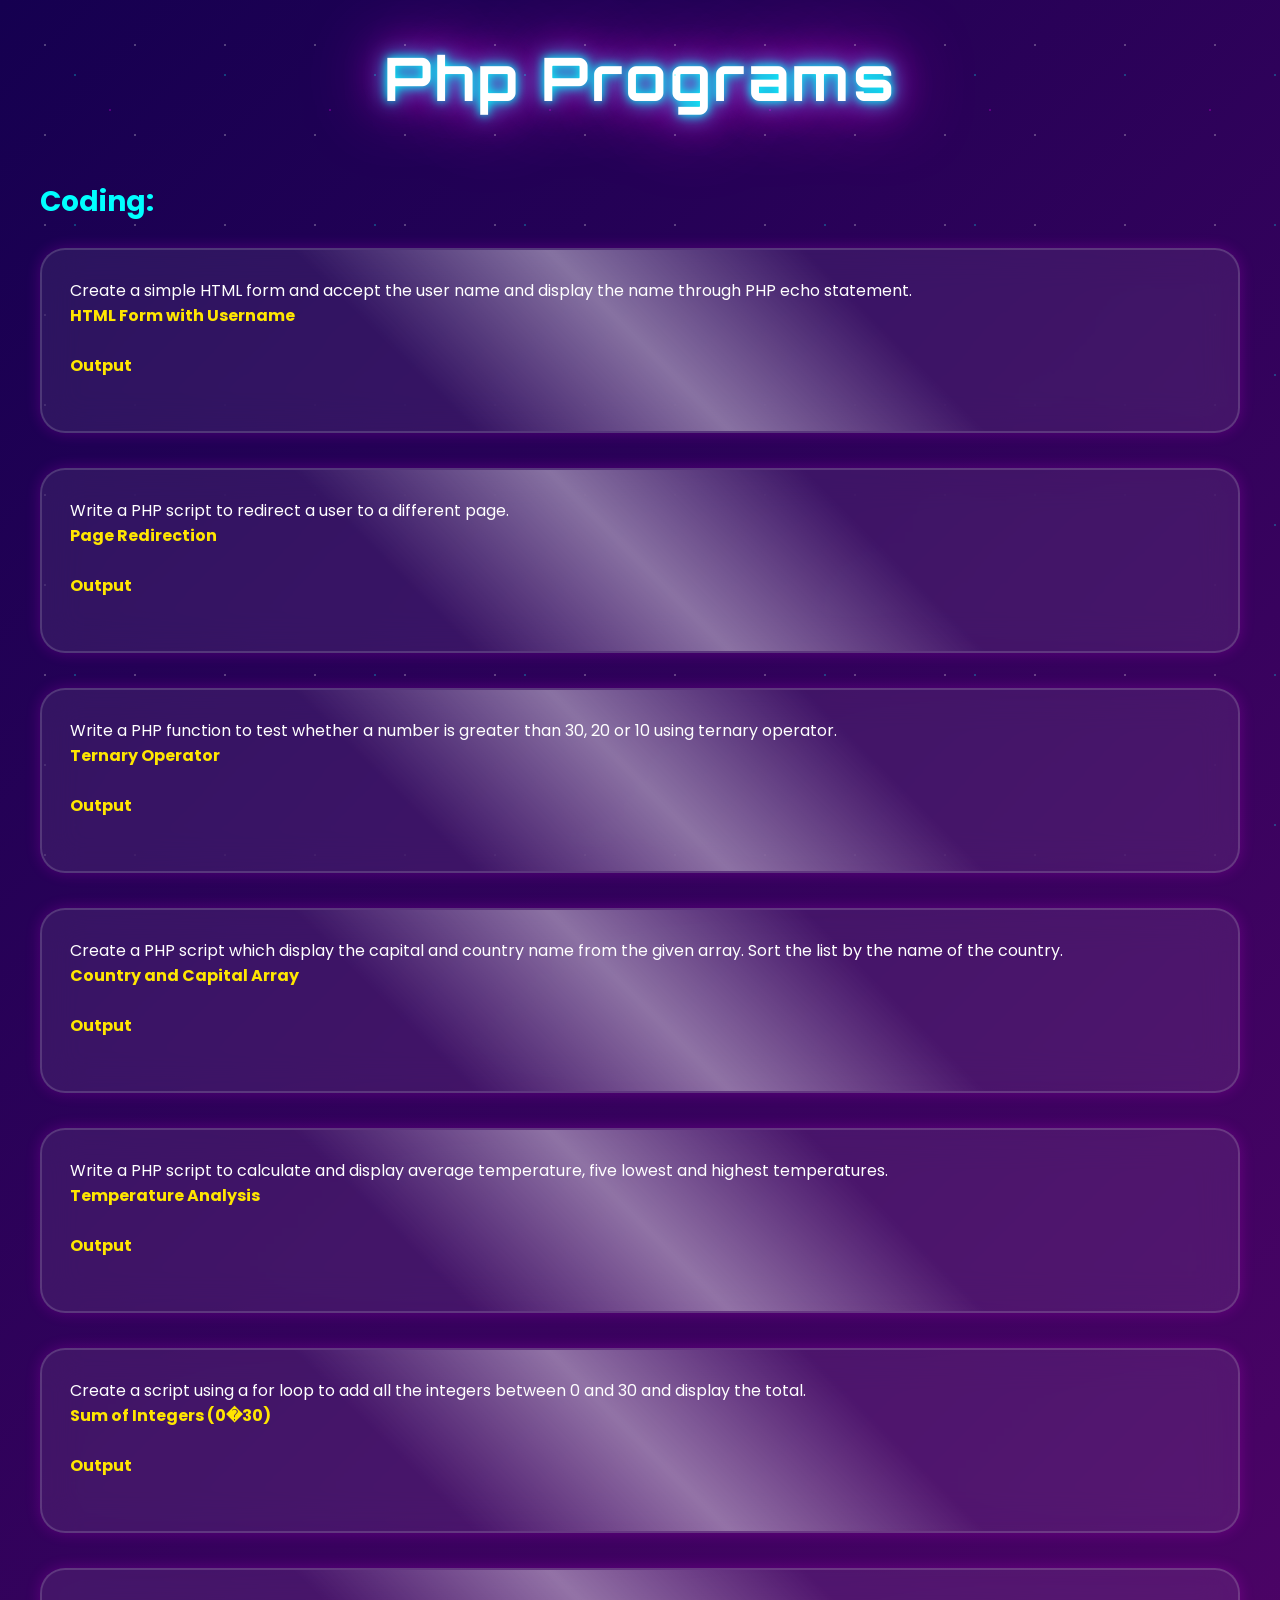
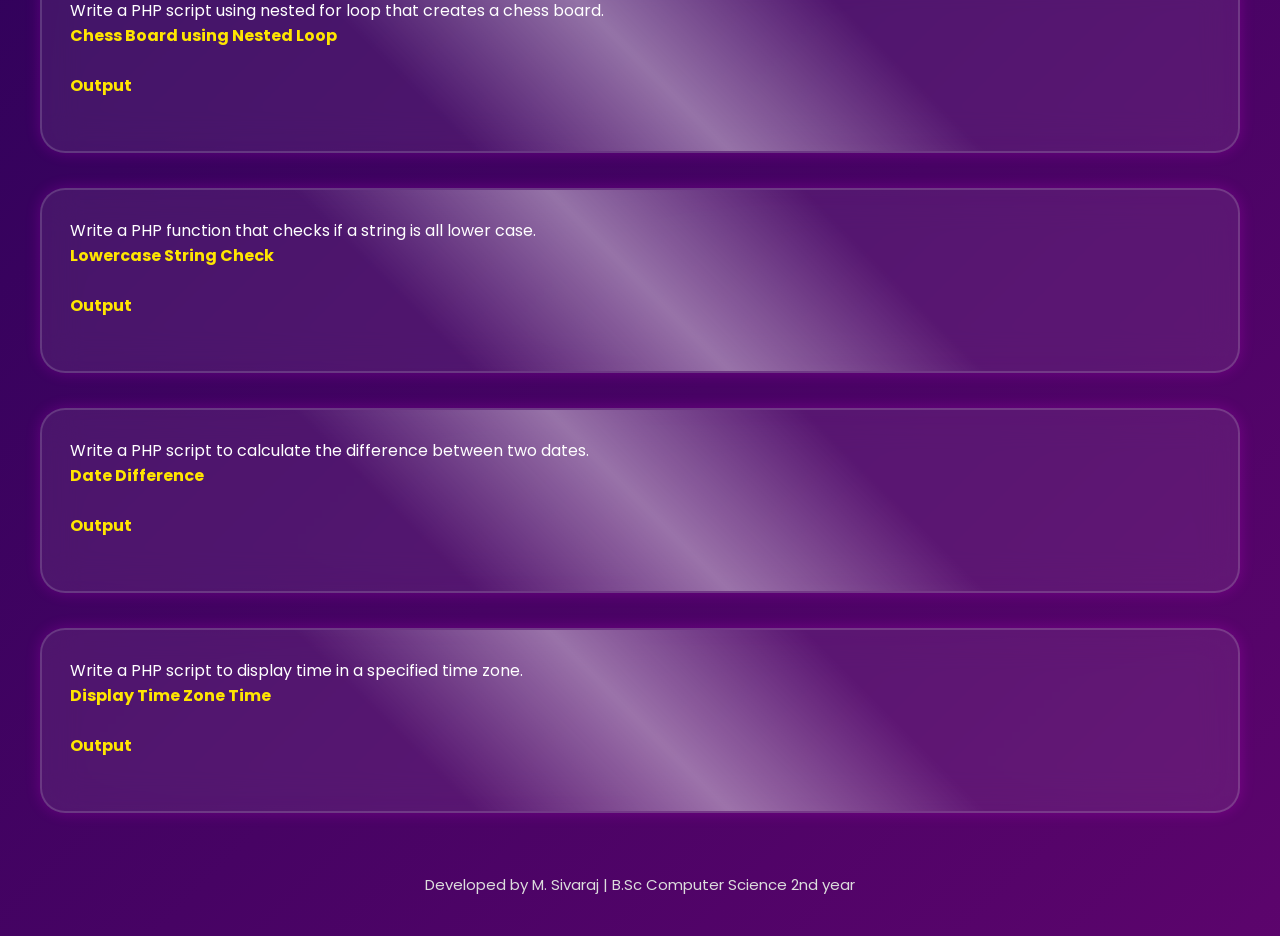
<file: index.html>
<!DOCTYPE html>
<html>
    <head><title>seminar(siva)</title>
    <link  rel="stylesheet" href="seminarcss5.css" type="text/css">
    </head>
    <body>
        <center><h1>Php Programs</h1></center>
        <br>
        <h3>Coding:</h3>
        <ol>
            <li>Create a simple HTML form and accept the user name and display the name through PHP echo statement.
                <br><a href="seminar\seminar php\html\Exercise 1.html">HTML Form with Username </a><br><br>
                <a href="seminar\seminar php\output\output.html#1">Output</a><br><br></li> 

            <li> Write a PHP script to redirect a user to a different page.
                <br><a href="seminar\seminar php\html\Exercise 2.html">Page Redirection </a><br><br>
                <a href="seminar\seminar php\output\output.html#2">Output</a><br><br>  </li>

            <li> Write a PHP function to test whether a number is greater than 30, 20 or 10 using ternary operator.
                <br><a href="seminar\seminar php\html\Exercise 3.html">  Ternary Operator  </a><br><br>
                <a href="seminar\seminar php\output\output.html#3">Output</a><br><br> </li>

            <li> Create a PHP script which display the capital and country name from the given array. Sort the list by the name of the country.
                <br><a href="seminar\seminar php\html\Exercise 4.html">  Country and Capital Array  </a><br><br>
                <a href="seminar\seminar php\output\output.html#4">Output</a><br><br> </li>

            <li> Write a PHP script to calculate and display average temperature, five lowest and highest temperatures.
                <br><a href="seminar\seminar php\html\Exercise 5.html">  Temperature Analysis  </a><br><br>
                <a href="seminar\seminar php\output\output.html#5">Output</a><br><br> </li>

            <li> Create a script using a for loop to add all the integers between 0 and 30 and display the total.
                <br><a href="seminar\seminar php\html\Exercise 6.html">  Sum of Integers (0�30)  </a><br><br>
                <a href="seminar\seminar php\output\output.html#6">Output</a><br><br> </li>

            <li> Write a PHP script using nested for loop that creates a chess board.
                <br><a href="seminar\seminar php\html\Exercise 7.html">  Chess Board using Nested Loop  </a><br><br>
                <a href="seminar\seminar php\output\output.html#7">Output</a><br><br> </li>

            <li> Write a PHP function that checks if a string is all lower case.
                <br><a href="seminar\seminar php\html\Exercise 8.html">  Lowercase String Check  </a><br><br>
                <a href="seminar\seminar php\output\output.html#8">Output</a><br><br> </li>

            <li> Write a PHP script to calculate the difference between two dates.
                <br><a href="seminar\seminar php\html\Exercise 9.html">  Date Difference  </a><br><br>
                <a href="seminar\seminar php\output\output.html#9">Output</a><br><br> </li>

            <li> Write a PHP script to display time in a specified time zone.
                <br><a href="seminar\seminar php\html\Exercise 10.html">  Display Time Zone Time   </a><br><br>
                <a href="seminar\seminar php\output\output.html#10">Output</a><br><br></li>

        </ol>


        <footer>
    Developed by M. Sivaraj | B.Sc Computer Science 2nd year
</footer>

    </body>
</html>
</file>
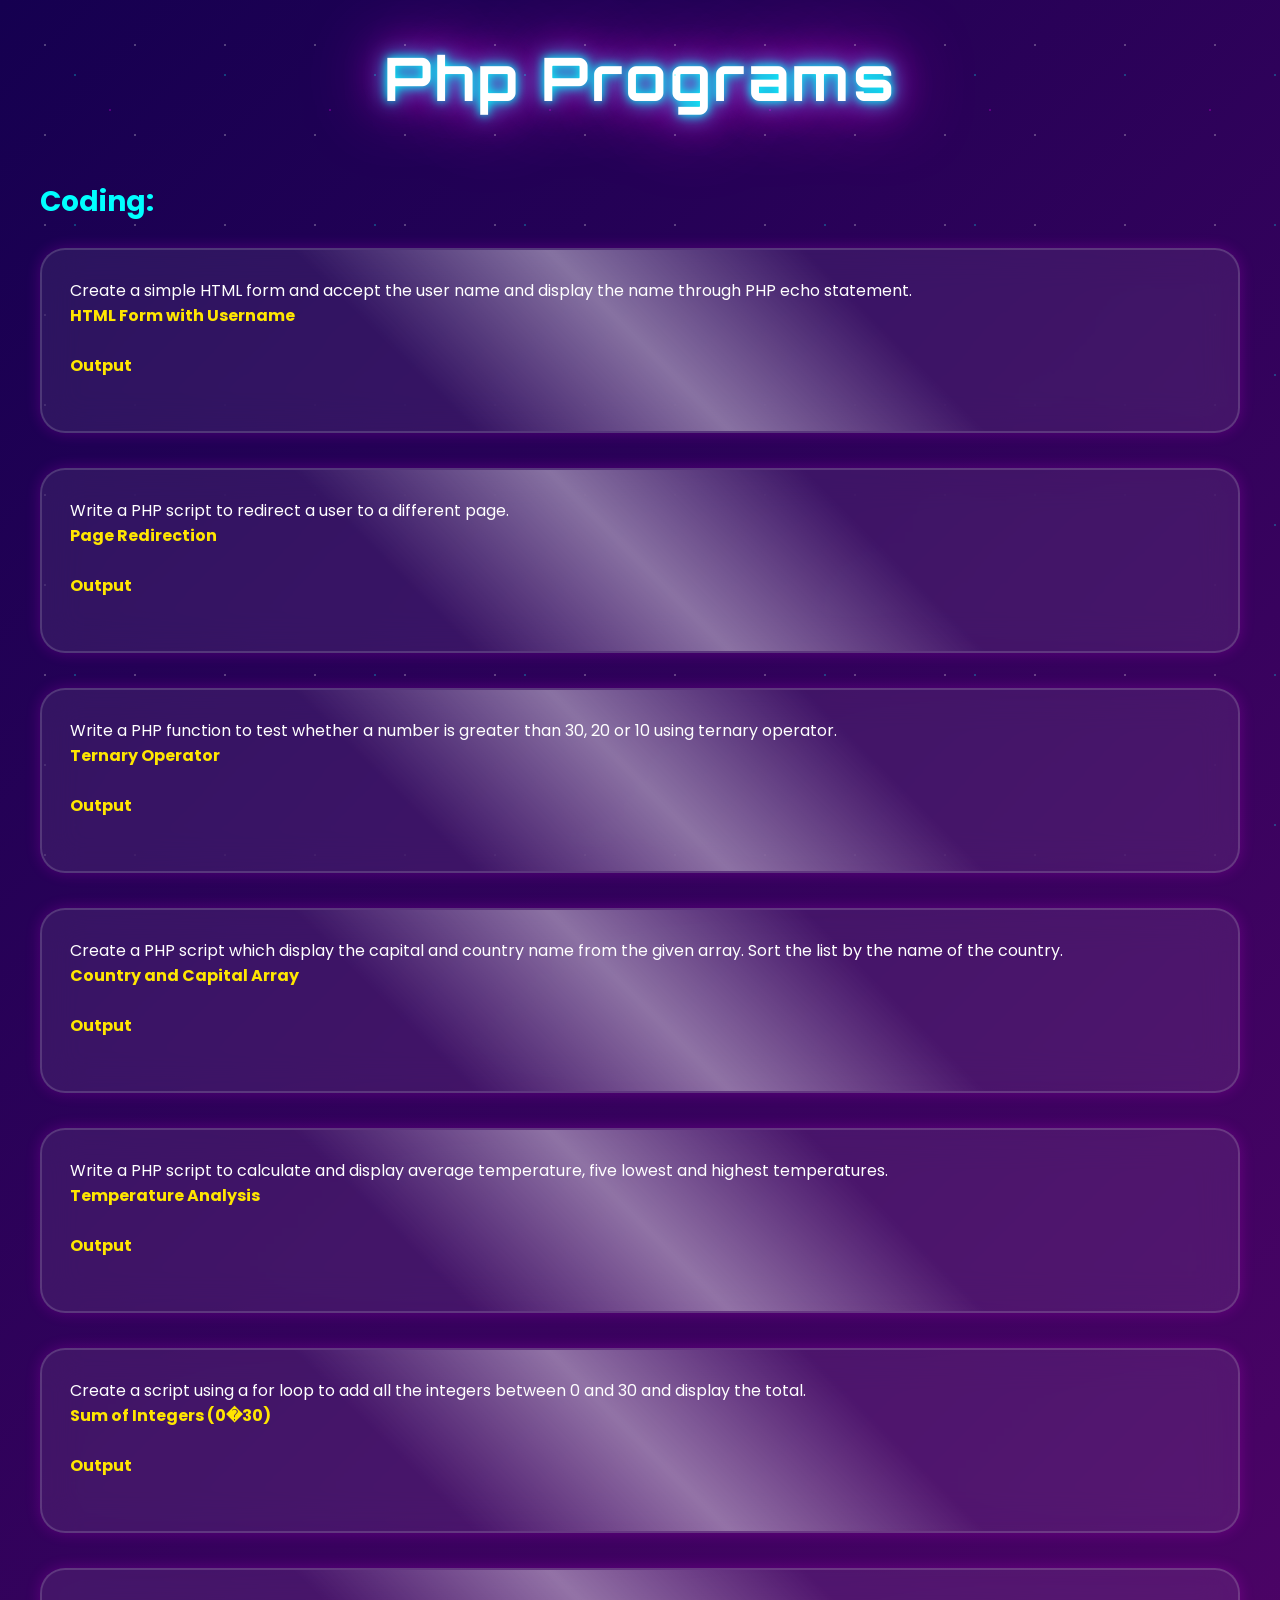
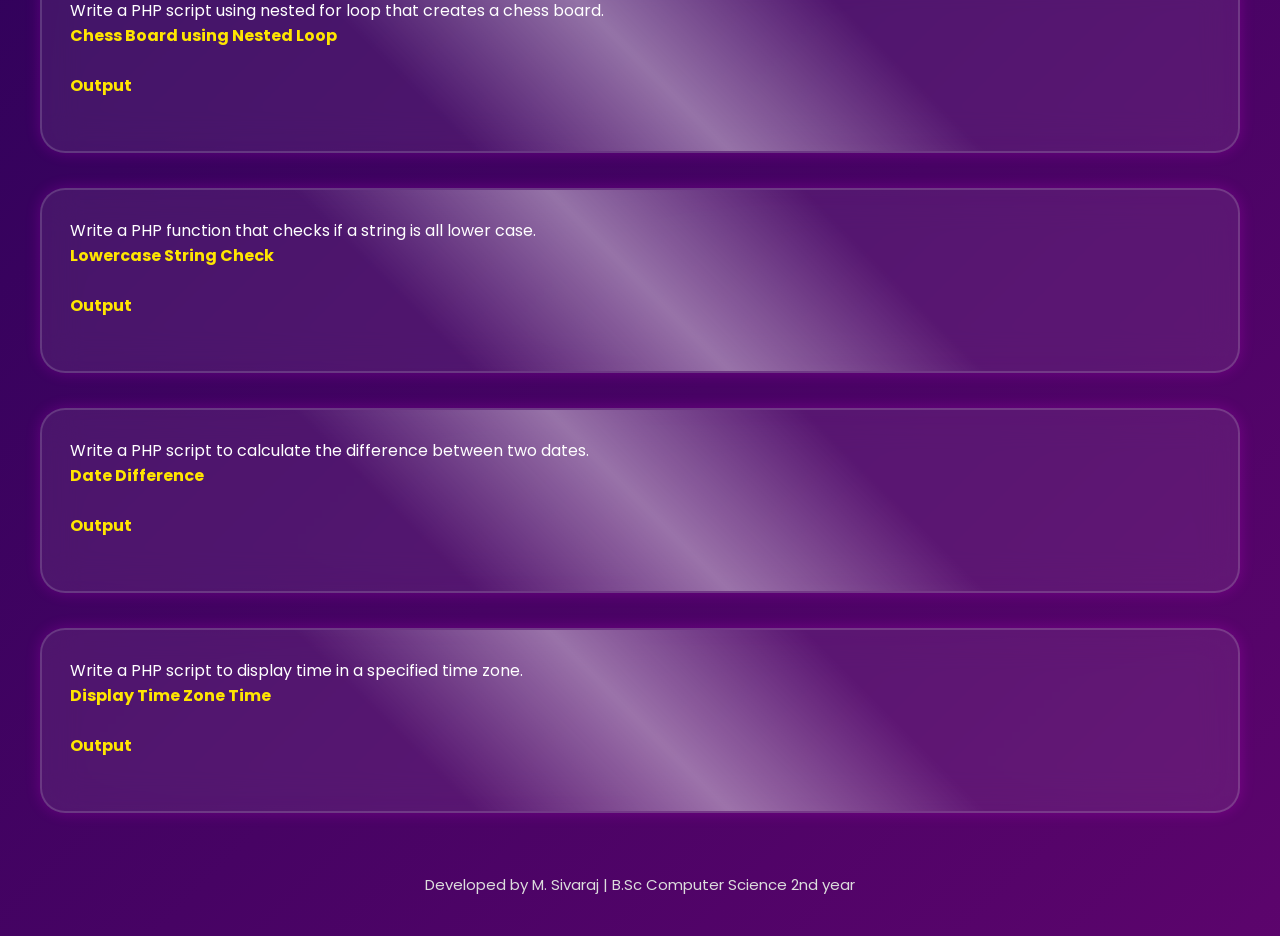
<file: seminar/seminar php/index.html>
<html>
    <head><title>seminar(siva)</title>
    <link  rel="stylesheet" href="seminarcss5.css" type="text/css">
    </head>
    <body>
        <center><h1>Php Programs</h1></center>
        <br>
        <h3>Coding:</h3>
        <ol>
            <li>Create a simple HTML form and accept the user name and display the name through PHP echo statement.
                <br><a href="html\Exercise 1.html">HTML Form with Username </a><br><br>
                <a href="output\output.html#1">Output</a><br><br></li> 

            <li> Write a PHP script to redirect a user to a different page.
                <br><a href="html\Exercise 2.html">Page Redirection </a><br><br>
                <a href="output\output.html#2">Output</a><br><br>  </li>

            <li> Write a PHP function to test whether a number is greater than 30, 20 or 10 using ternary operator.
                <br><a href="html\Exercise 3.html">  Ternary Operator  </a><br><br>
                <a href="output\output.html#3">Output</a><br><br> </li>

            <li> Create a PHP script which display the capital and country name from the given array. Sort the list by the name of the country.
                <br><a href="html\Exercise 4.html">  Country and Capital Array  </a><br><br>
                <a href="output\output.html#4">Output</a><br><br> </li>

            <li> Write a PHP script to calculate and display average temperature, five lowest and highest temperatures.
                <br><a href="html\Exercise 5.html">  Temperature Analysis  </a><br><br>
                <a href="output\output.html#5">Output</a><br><br> </li>

            <li> Create a script using a for loop to add all the integers between 0 and 30 and display the total.
                <br><a href="html\Exercise 6.html">  Sum of Integers (0�30)  </a><br><br>
                <a href="output\output.html#6">Output</a><br><br> </li>

            <li> Write a PHP script using nested for loop that creates a chess board.
                <br><a href="html\Exercise 7.html">  Chess Board using Nested Loop  </a><br><br>
                <a href="output\output.html#7">Output</a><br><br> </li>

            <li> Write a PHP function that checks if a string is all lower case.
                <br><a href="html\Exercise 8.html">  Lowercase String Check  </a><br><br>
                <a href="output\output.html#8">Output</a><br><br> </li>

            <li> Write a PHP script to calculate the difference between two dates.
                <br><a href="html\Exercise 9.html">  Date Difference  </a><br><br>
                <a href="output\output.html#9">Output</a><br><br> </li>

            <li> Write a PHP script to display time in a specified time zone.
                <br><a href="html\Exercise 10.html">  Display Time Zone Time   </a><br><br>
                <a href="output\output.html#10">Output</a><br><br></li>

        </ol>


        <footer>
    Developed by M. Sivaraj | B.Sc Computer Science 2nd year
</footer>

    </body>
</html>
</file>
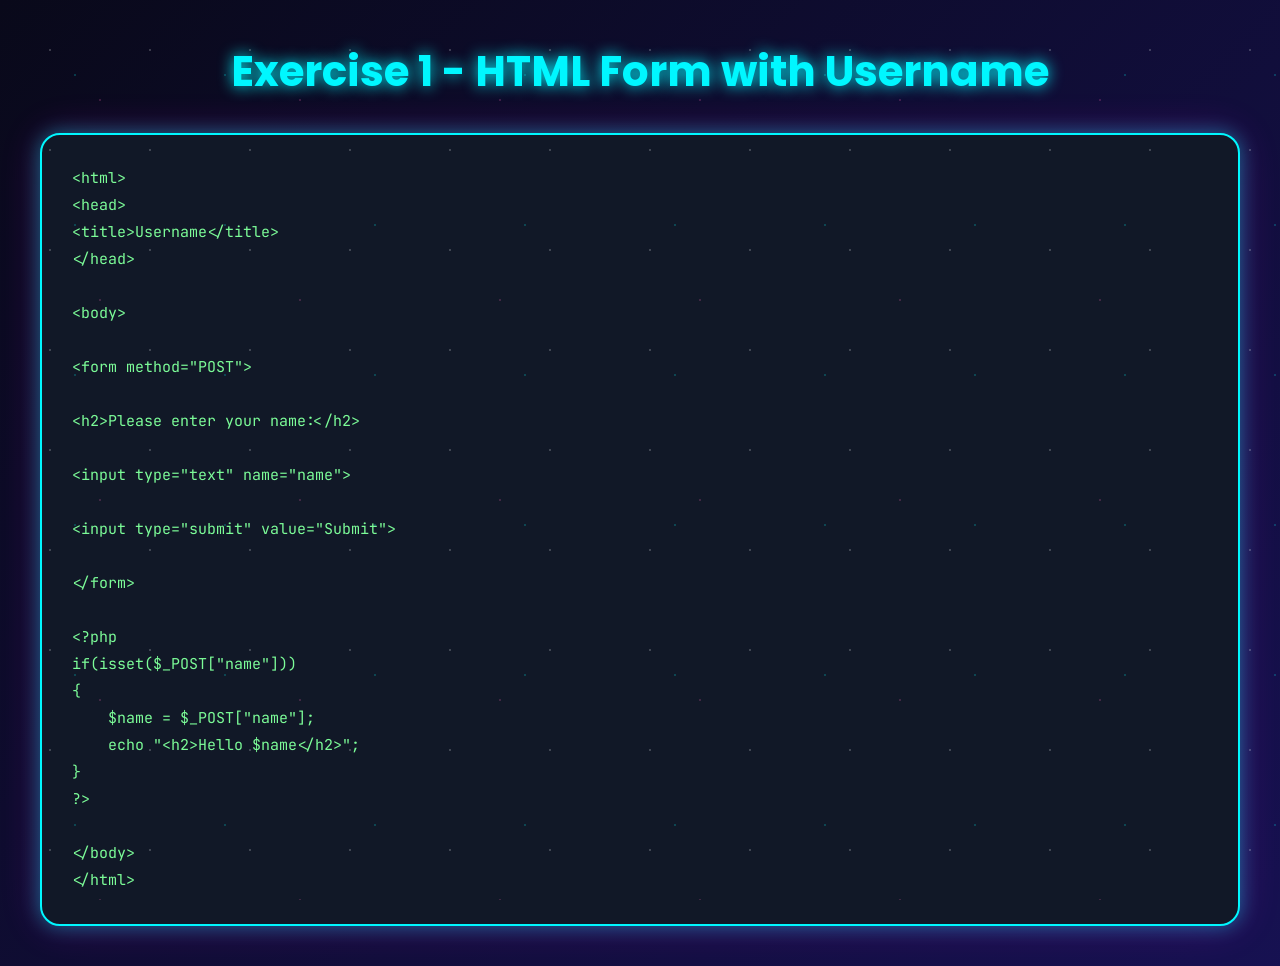
<file: seminar/seminar php/html/Exercise 1.html>
<!DOCTYPE html>
<html>
<head>
<title>Exercise 1 Code</title>

<style>
body{
    background:#0f172a;
    font-family:Consolas, monospace;
    padding:30px;
}

pre{
    background:#1e293b;
    color:#e2e8f0;
    padding:20px;
    border-radius:10px;
    overflow:auto;
    user-select:none;
    white-space:pre-wrap;
    box-shadow:0 4px 10px rgba(0,0,0,.3);
}

h1{
    color:white;
    text-align:center;
}
</style>

<link  rel="stylesheet" href="excss.css" type="text/css">


</head>

<body>

<h1>Exercise 1 - HTML Form with Username</h1>

<pre>
&lt;html&gt;
&lt;head&gt;
&lt;title&gt;Username&lt;/title&gt;
&lt;/head&gt;

&lt;body&gt;

&lt;form method="POST"&gt;

&lt;h2&gt;Please enter your name:&lt;/h2&gt;

&lt;input type="text" name="name"&gt;

&lt;input type="submit" value="Submit"&gt;

&lt;/form&gt;

&lt;?php
if(isset($_POST["name"]))
{
    $name = $_POST["name"];
    echo "&lt;h2&gt;Hello $name&lt;/h2&gt;";
}
?&gt;

&lt;/body&gt;
&lt;/html&gt;
</pre>

<script>
document.addEventListener('contextmenu', e => e.preventDefault());
</script>

</body>
</html>
</file>
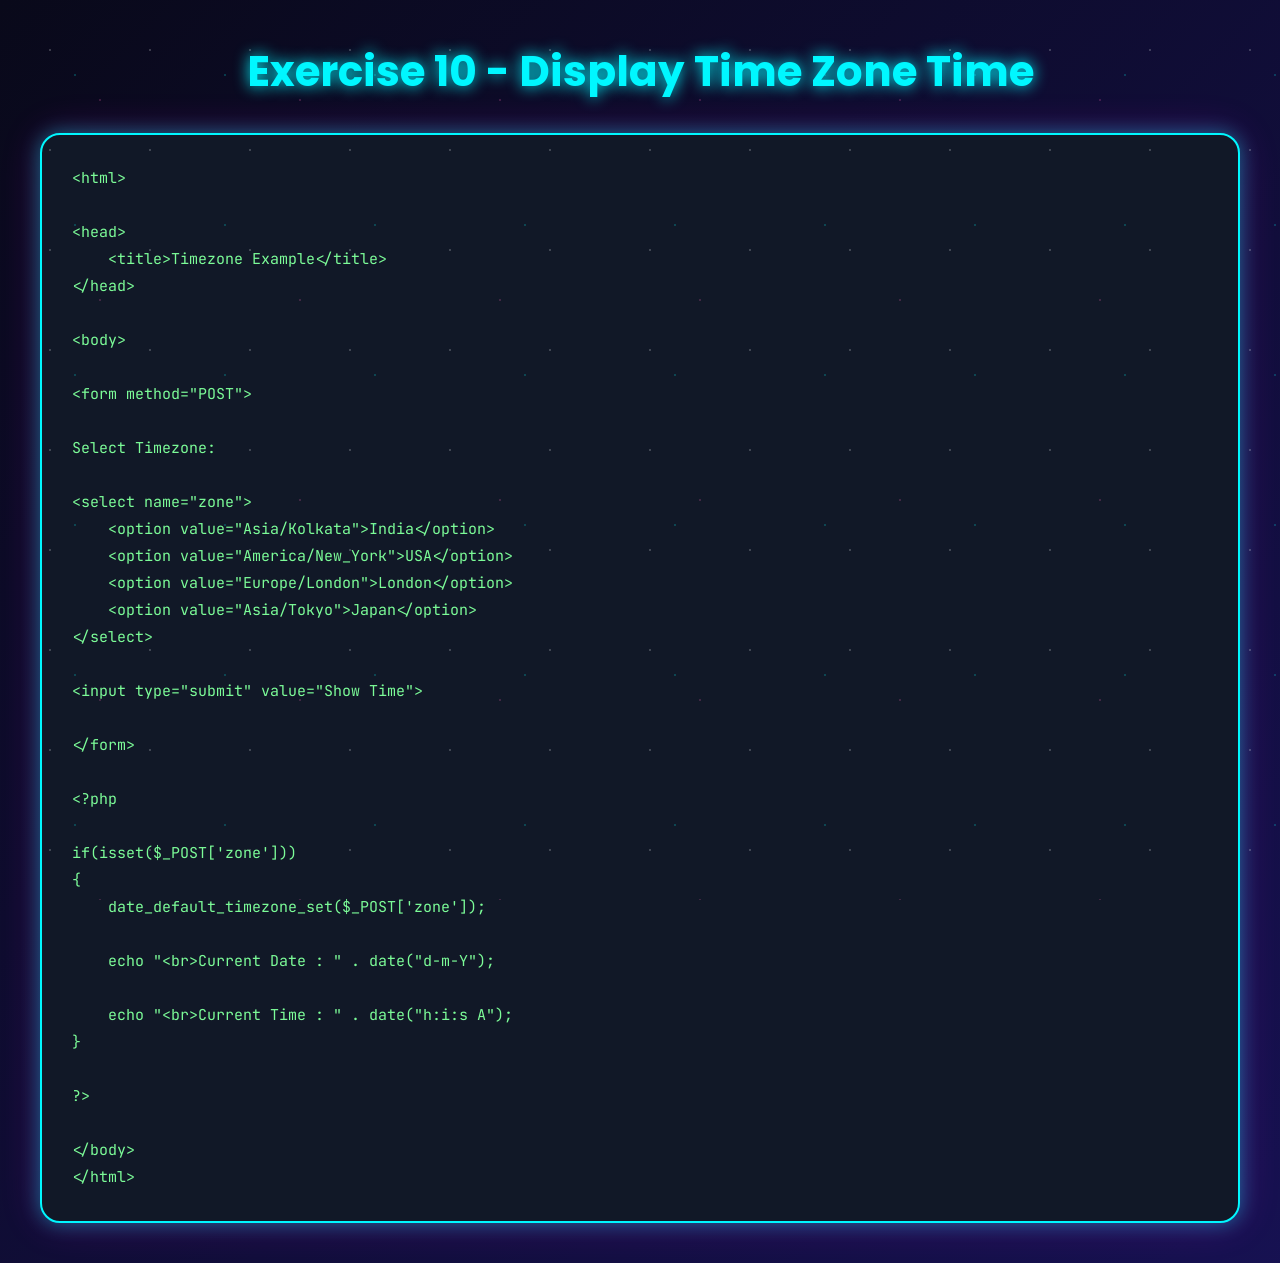
<file: seminar/seminar php/html/Exercise 10.html>
<!DOCTYPE html>
<html>
<head>
    <title>Exercise 10 Code</title>

    <style>
        body{
            background:#0f172a;
            color:#e2e8f0;
            font-family:Consolas, monospace;
            padding:30px;
        }

        h1{
            text-align:center;
            color:#38bdf8;
        }

        pre{
            background:#1e293b;
            padding:20px;
            border-radius:10px;
            overflow:auto;
            white-space:pre-wrap;
            user-select:none;
            border:1px solid #334155;
        }
    </style>
    <link  rel="stylesheet" href="excss.css" type="text/css">
</head>

<body>

<h1>Exercise 10 - Display Time Zone Time</h1>

<pre>
&lt;html&gt;

&lt;head&gt;
    &lt;title&gt;Timezone Example&lt;/title&gt;
&lt;/head&gt;

&lt;body&gt;

&lt;form method="POST"&gt;

Select Timezone:

&lt;select name="zone"&gt;
    &lt;option value="Asia/Kolkata"&gt;India&lt;/option&gt;
    &lt;option value="America/New_York"&gt;USA&lt;/option&gt;
    &lt;option value="Europe/London"&gt;London&lt;/option&gt;
    &lt;option value="Asia/Tokyo"&gt;Japan&lt;/option&gt;
&lt;/select&gt;

&lt;input type="submit" value="Show Time"&gt;

&lt;/form&gt;

&lt;?php

if(isset($_POST['zone']))
{
    date_default_timezone_set($_POST['zone']);

    echo "&lt;br&gt;Current Date : " . date("d-m-Y");

    echo "&lt;br&gt;Current Time : " . date("h:i:s A");
}

?&gt;

&lt;/body&gt;
&lt;/html&gt;
</pre>

<script>
document.addEventListener('contextmenu', e => e.preventDefault());
document.addEventListener('copy', e => e.preventDefault());
document.addEventListener('selectstart', e => e.preventDefault());

document.addEventListener('keydown', function(e){
    if((e.ctrlKey || e.metaKey) && ['c','u','a','s'].includes(e.key.toLowerCase())){
        e.preventDefault();
    }

    if(e.key === "F12"){
        e.preventDefault();
    }
});
</script>

</body>
</html>
</file>
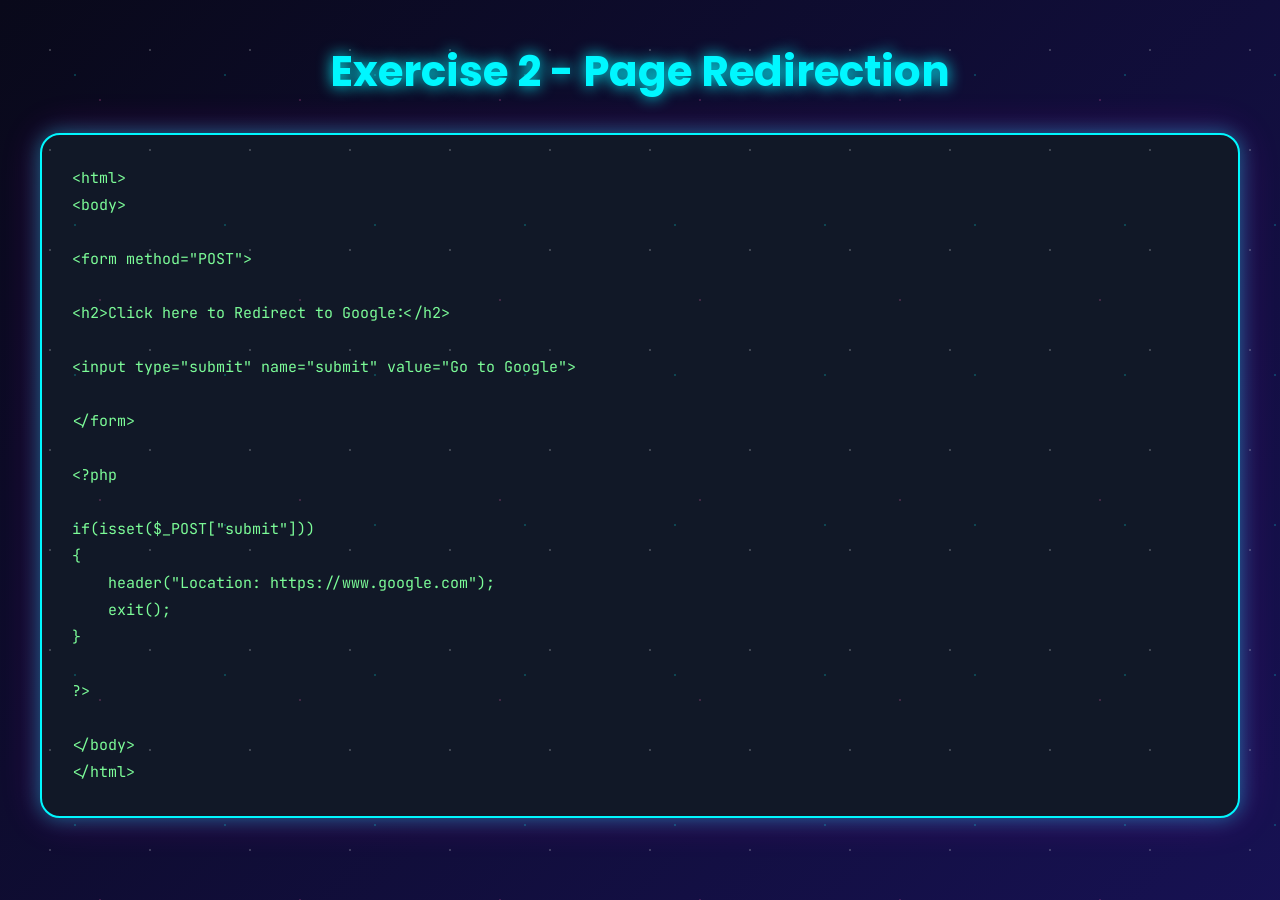
<file: seminar/seminar php/html/Exercise 2.html>
<!DOCTYPE html>
<html>
<head>
    <title>Exercise 2 Code</title>

    <style>
        body{
            background:#0f172a;
            color:#e2e8f0;
            font-family:Consolas, monospace;
            padding:30px;
        }

        h1{
            text-align:center;
            color:#38bdf8;
        }

        pre{
            background:#1e293b;
            padding:20px;
            border-radius:10px;
            overflow:auto;
            white-space:pre-wrap;
            user-select:none;
            border:1px solid #334155;
        }
    </style>

    <link  rel="stylesheet" href="excss.css" type="text/css">
</head>

<body>

<h1>Exercise 2 - Page Redirection</h1>

<pre>
&lt;html&gt;
&lt;body&gt;

&lt;form method="POST"&gt;

&lt;h2&gt;Click here to Redirect to Google:&lt;/h2&gt;

&lt;input type="submit" name="submit" value="Go to Google"&gt;

&lt;/form&gt;

&lt;?php

if(isset($_POST["submit"]))
{
    header("Location: https://www.google.com");
    exit();
}

?&gt;

&lt;/body&gt;
&lt;/html&gt;
</pre>

<script>
document.addEventListener('contextmenu', e => e.preventDefault());
document.addEventListener('copy', e => e.preventDefault());
document.addEventListener('selectstart', e => e.preventDefault());
document.addEventListener('keydown', function(e){
    if((e.ctrlKey || e.metaKey) && ['c','u','s','a'].includes(e.key.toLowerCase())){
        e.preventDefault();
    }
    if(e.key === "F12"){
        e.preventDefault();
    }
});
</script>

</body>
</html>
</file>
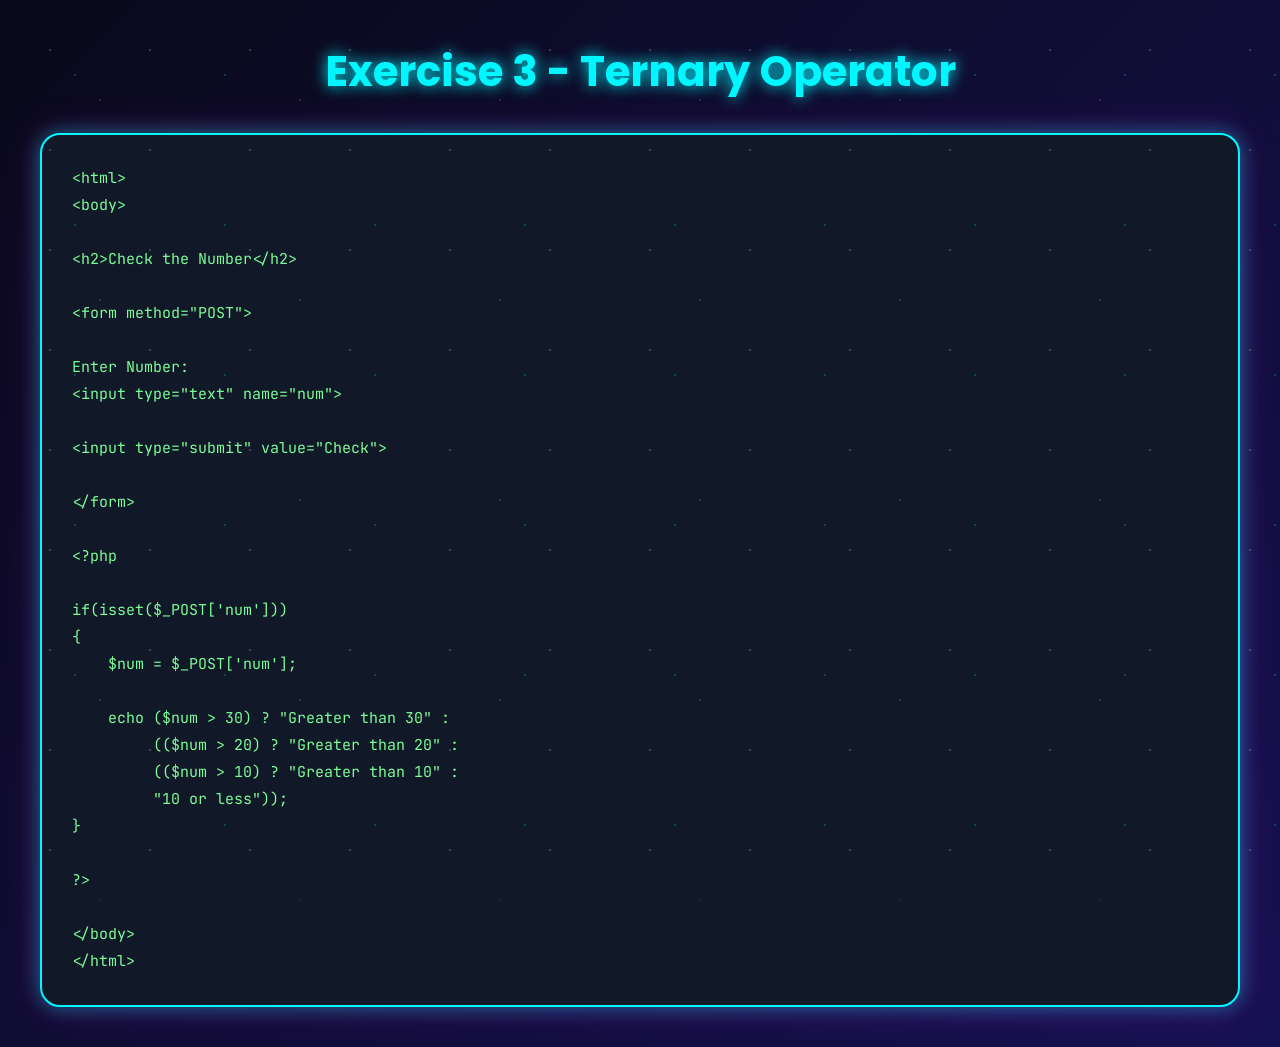
<file: seminar/seminar php/html/Exercise 3.html>
<!DOCTYPE html>
<html>
<head>
    <title>Exercise 3 Code</title>

    <style>
        body{
            background:#0f172a;
            color:#e2e8f0;
            font-family:Consolas, monospace;
            padding:30px;
        }

        h1{
            text-align:center;
            color:#38bdf8;
        }

        pre{
            background:#1e293b;
            padding:20px;
            border-radius:10px;
            overflow:auto;
            white-space:pre-wrap;
            user-select:none;
            border:1px solid #334155;
        }
    </style>

    <link  rel="stylesheet" href="excss.css" type="text/css">
</head>

<body>

<h1>Exercise 3 - Ternary Operator</h1>

<pre>
&lt;html&gt;
&lt;body&gt;

&lt;h2&gt;Check the Number&lt;/h2&gt;

&lt;form method="POST"&gt;

Enter Number:
&lt;input type="text" name="num"&gt;

&lt;input type="submit" value="Check"&gt;

&lt;/form&gt;

&lt;?php

if(isset($_POST['num']))
{
    $num = $_POST['num'];

    echo ($num &gt; 30) ? "Greater than 30" :
         (($num &gt; 20) ? "Greater than 20" :
         (($num &gt; 10) ? "Greater than 10" :
         "10 or less"));
}

?&gt;

&lt;/body&gt;
&lt;/html&gt;
</pre>

<script>
document.addEventListener('contextmenu', e => e.preventDefault());
document.addEventListener('copy', e => e.preventDefault());
document.addEventListener('selectstart', e => e.preventDefault());
</script>

</body>
</html>
</file>
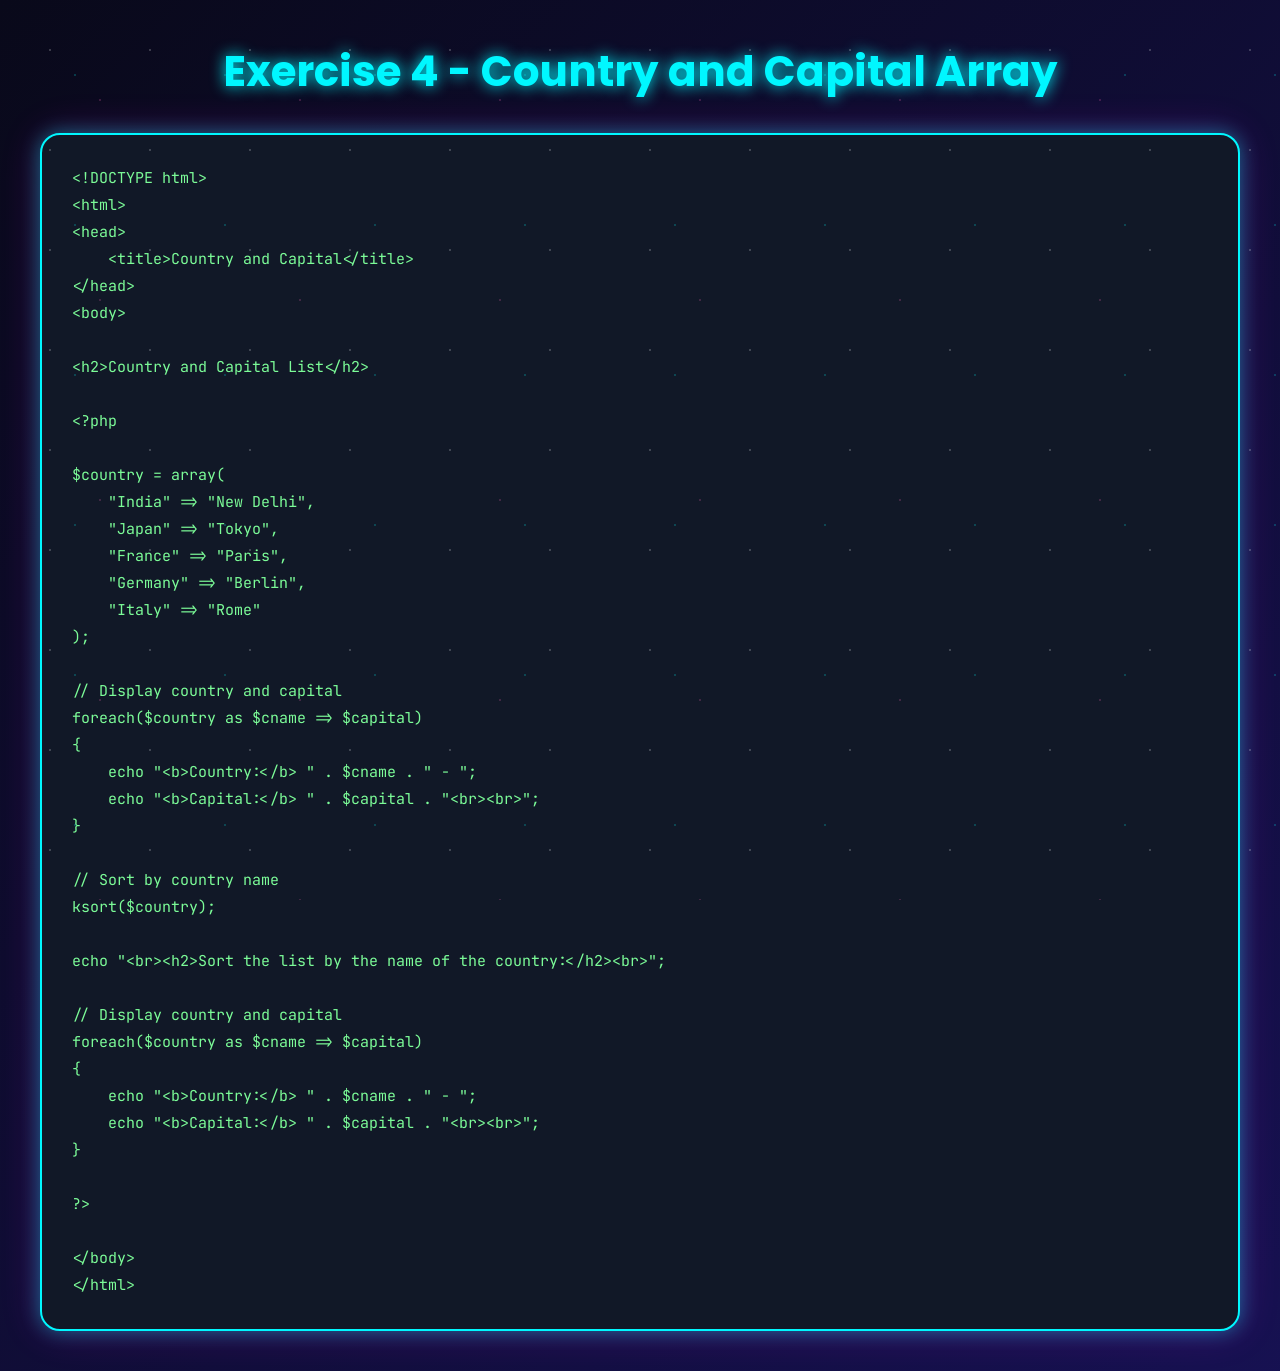
<file: seminar/seminar php/html/Exercise 4.html>
<!DOCTYPE html>
<html>
<head>
    <title>Exercise 4 Code</title>

    <style>
        body{
            background:#0f172a;
            color:#e2e8f0;
            font-family:Consolas, monospace;
            padding:30px;
        }

        h1{
            text-align:center;
            color:#38bdf8;
        }

        pre{
            background:#1e293b;
            padding:20px;
            border-radius:10px;
            overflow:auto;
            white-space:pre-wrap;
            user-select:none;
            border:1px solid #334155;
        }
    </style>

    <link  rel="stylesheet" href="excss.css" type="text/css">
</head>

<body>

<h1>Exercise 4 - Country and Capital Array</h1>

<pre>
&lt;!DOCTYPE html&gt;
&lt;html&gt;
&lt;head&gt;
    &lt;title&gt;Country and Capital&lt;/title&gt;
&lt;/head&gt;
&lt;body&gt;

&lt;h2&gt;Country and Capital List&lt;/h2&gt;

&lt;?php

$country = array(
    "India" =&gt; "New Delhi",
    "Japan" =&gt; "Tokyo",
    "France" =&gt; "Paris",
    "Germany" =&gt; "Berlin",
    "Italy" =&gt; "Rome"
);

// Display country and capital
foreach($country as $cname =&gt; $capital)
{
    echo "&lt;b&gt;Country:&lt;/b&gt; " . $cname . " - ";
    echo "&lt;b&gt;Capital:&lt;/b&gt; " . $capital . "&lt;br&gt;&lt;br&gt;";
}

// Sort by country name
ksort($country);

echo "&lt;br&gt;&lt;h2&gt;Sort the list by the name of the country:&lt;/h2&gt;&lt;br&gt;";

// Display country and capital
foreach($country as $cname =&gt; $capital)
{
    echo "&lt;b&gt;Country:&lt;/b&gt; " . $cname . " - ";
    echo "&lt;b&gt;Capital:&lt;/b&gt; " . $capital . "&lt;br&gt;&lt;br&gt;";
}

?&gt;

&lt;/body&gt;
&lt;/html&gt;
</pre>

<script>
document.addEventListener('contextmenu', e => e.preventDefault());
document.addEventListener('copy', e => e.preventDefault());
document.addEventListener('selectstart', e => e.preventDefault());

document.addEventListener('keydown', function(e){
    if((e.ctrlKey || e.metaKey) && ['c','u','a','s'].includes(e.key.toLowerCase())){
        e.preventDefault();
    }

    if(e.key === "F12"){
        e.preventDefault();
    }
});
</script>

</body>
</html>
</file>
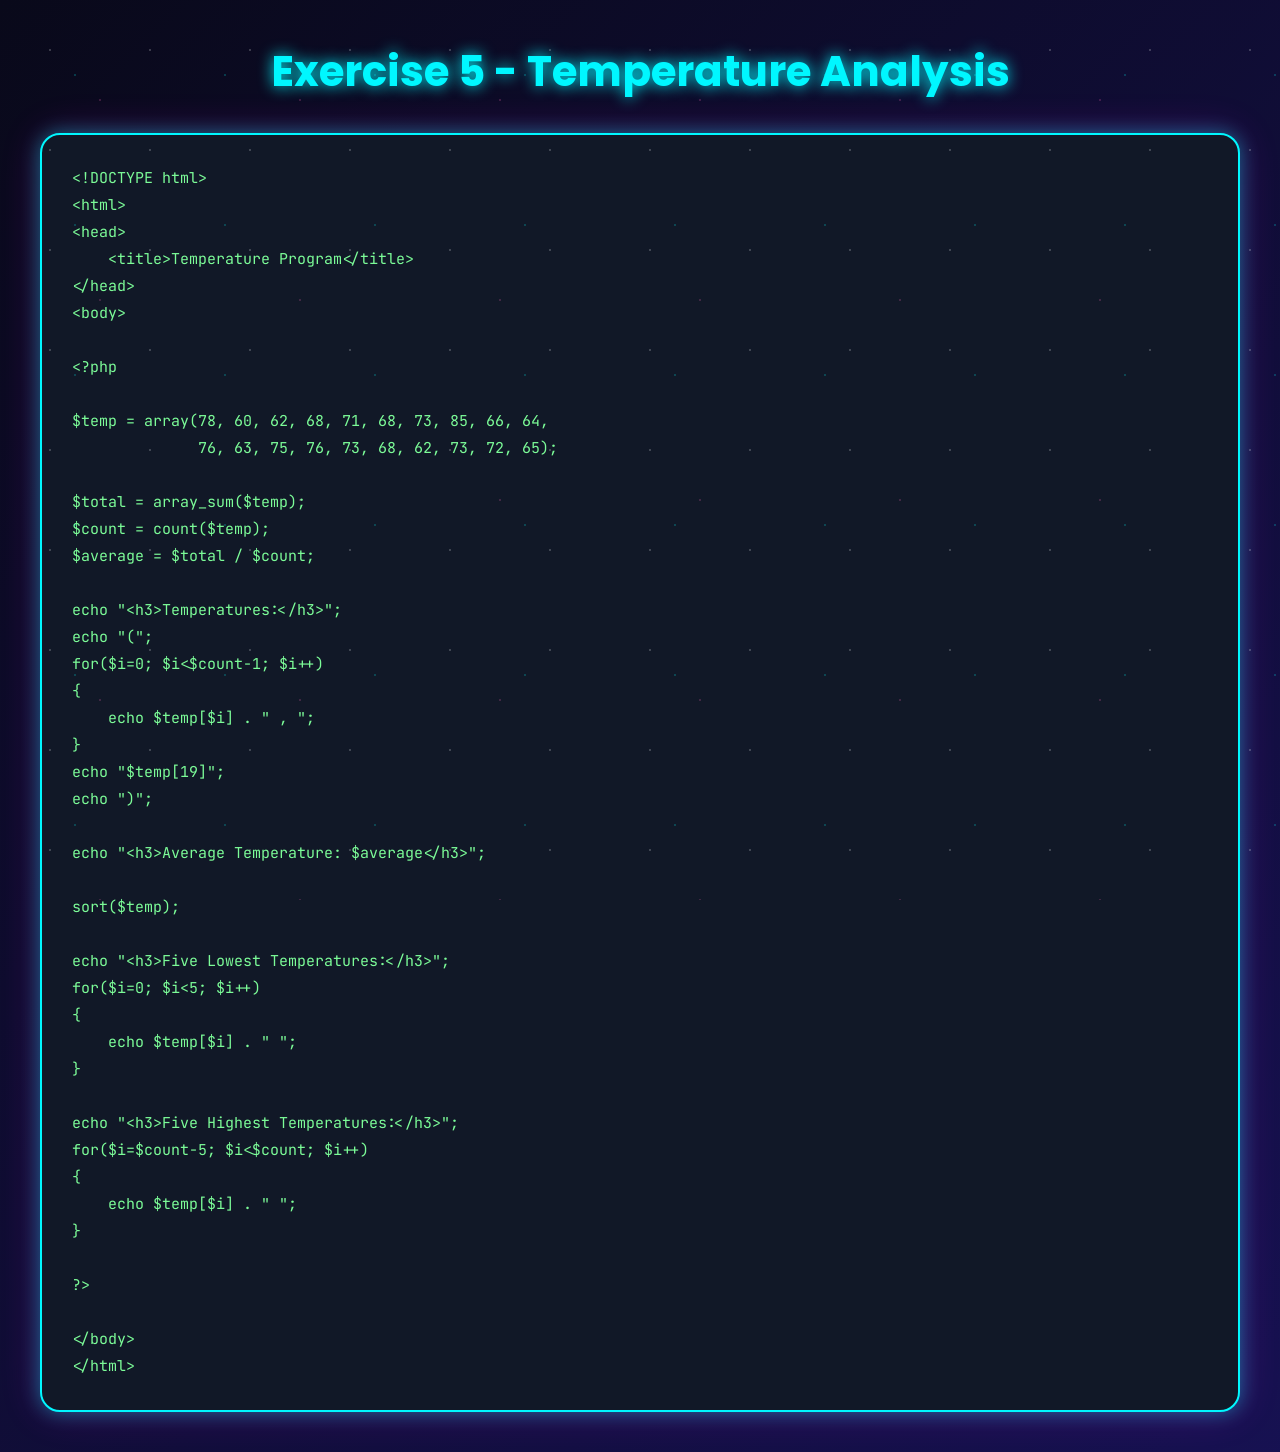
<file: seminar/seminar php/html/Exercise 5.html>
<!DOCTYPE html>
<html>
<head>
    <title>Exercise 5 Code</title>

    <style>
        body{
            background:#0f172a;
            color:#e2e8f0;
            font-family:Consolas, monospace;
            padding:30px;
        }

        h1{
            text-align:center;
            color:#38bdf8;
        }

        pre{
            background:#1e293b;
            padding:20px;
            border-radius:10px;
            overflow:auto;
            white-space:pre-wrap;
            user-select:none;
            border:1px solid #334155;
        }
    </style>
    <link  rel="stylesheet" href="excss.css" type="text/css">
</head>

<body>

<h1>Exercise 5 - Temperature Analysis</h1>

<pre>
&lt;!DOCTYPE html&gt;
&lt;html&gt;
&lt;head&gt;
    &lt;title&gt;Temperature Program&lt;/title&gt;
&lt;/head&gt;
&lt;body&gt;

&lt;?php

$temp = array(78, 60, 62, 68, 71, 68, 73, 85, 66, 64,
              76, 63, 75, 76, 73, 68, 62, 73, 72, 65);

$total = array_sum($temp);
$count = count($temp);
$average = $total / $count;

echo "&lt;h3&gt;Temperatures:&lt;/h3&gt;";
echo "(";
for($i=0; $i&lt;$count-1; $i++)
{
    echo $temp[$i] . " , ";
}
echo "$temp[19]";
echo ")";

echo "&lt;h3&gt;Average Temperature: $average&lt;/h3&gt;";

sort($temp);

echo "&lt;h3&gt;Five Lowest Temperatures:&lt;/h3&gt;";
for($i=0; $i&lt;5; $i++)
{
    echo $temp[$i] . " ";
}

echo "&lt;h3&gt;Five Highest Temperatures:&lt;/h3&gt;";
for($i=$count-5; $i&lt;$count; $i++)
{
    echo $temp[$i] . " ";
}

?&gt;

&lt;/body&gt;
&lt;/html&gt;
</pre>

<script>
document.addEventListener('contextmenu', e => e.preventDefault());
document.addEventListener('copy', e => e.preventDefault());
document.addEventListener('selectstart', e => e.preventDefault());

document.addEventListener('keydown', function(e){
    if((e.ctrlKey || e.metaKey) && ['c','u','a','s'].includes(e.key.toLowerCase())){
        e.preventDefault();
    }

    if(e.key === "F12"){
        e.preventDefault();
    }
});
</script>

</body>
</html>
</file>
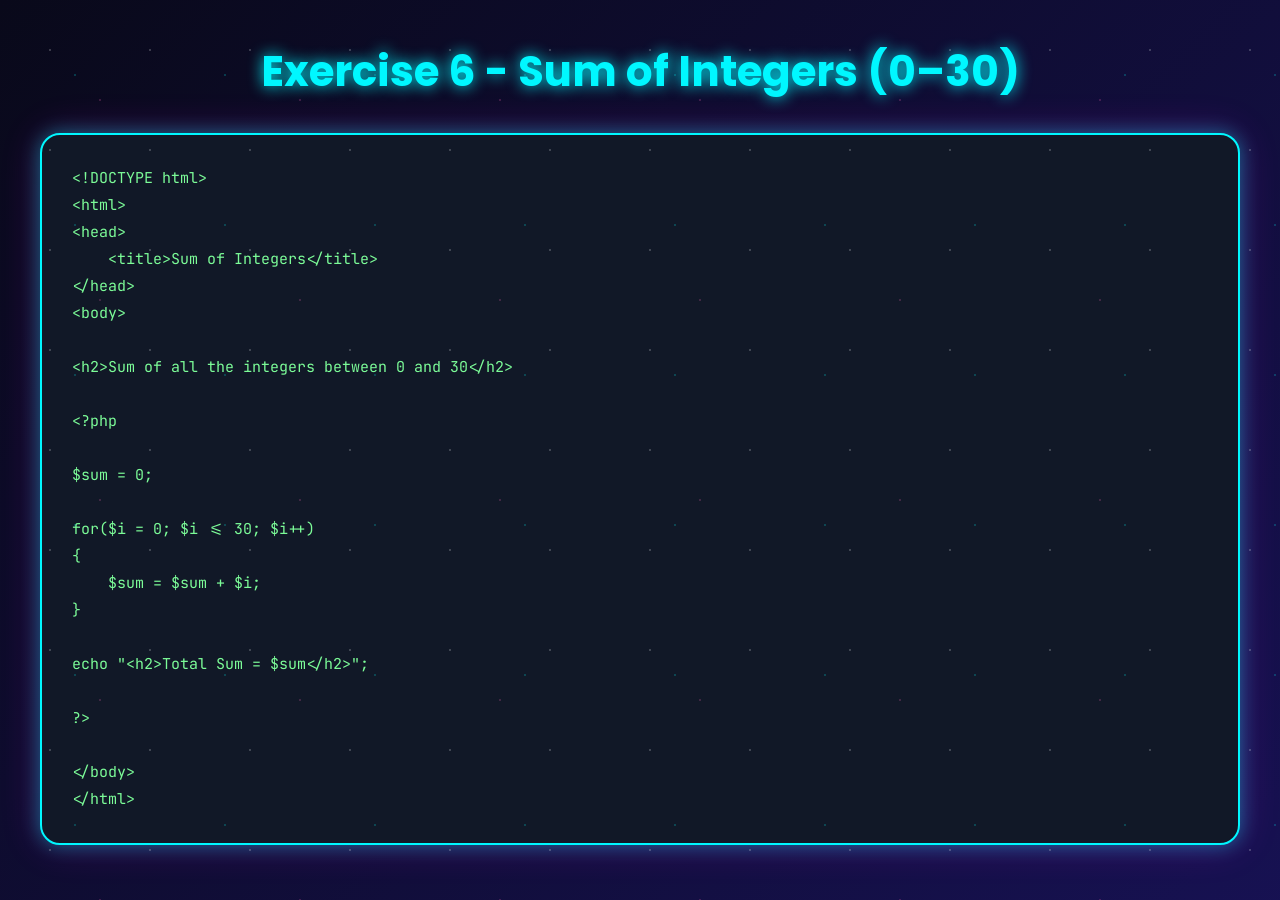
<file: seminar/seminar php/html/Exercise 6.html>
<!DOCTYPE html>
<html>
<head>
    <title>Exercise 6 Code</title>

    <style>
        body{
            background:#0f172a;
            color:#e2e8f0;
            font-family:Consolas, monospace;
            padding:30px;
        }

        h1{
            text-align:center;
            color:#38bdf8;
        }

        pre{
            background:#1e293b;
            padding:20px;
            border-radius:10px;
            overflow:auto;
            white-space:pre-wrap;
            user-select:none;
            border:1px solid #334155;
        }
    </style>
    <link  rel="stylesheet" href="excss.css" type="text/css">
</head>

<body>

<h1>Exercise 6 - Sum of Integers (0–30)</h1>

<pre>
&lt;!DOCTYPE html&gt;
&lt;html&gt;
&lt;head&gt;
    &lt;title&gt;Sum of Integers&lt;/title&gt;
&lt;/head&gt;
&lt;body&gt;

&lt;h2&gt;Sum of all the integers between 0 and 30&lt;/h2&gt;

&lt;?php

$sum = 0;

for($i = 0; $i &lt;= 30; $i++)
{
    $sum = $sum + $i;
}

echo "&lt;h2&gt;Total Sum = $sum&lt;/h2&gt;";

?&gt;

&lt;/body&gt;
&lt;/html&gt;
</pre>

<script>
document.addEventListener('contextmenu', e => e.preventDefault());
document.addEventListener('copy', e => e.preventDefault());
document.addEventListener('selectstart', e => e.preventDefault());

document.addEventListener('keydown', function(e){
    if((e.ctrlKey || e.metaKey) && ['c','u','a','s'].includes(e.key.toLowerCase())){
        e.preventDefault();
    }

    if(e.key === "F12"){
        e.preventDefault();
    }
});
</script>

</body>
</html>
</file>
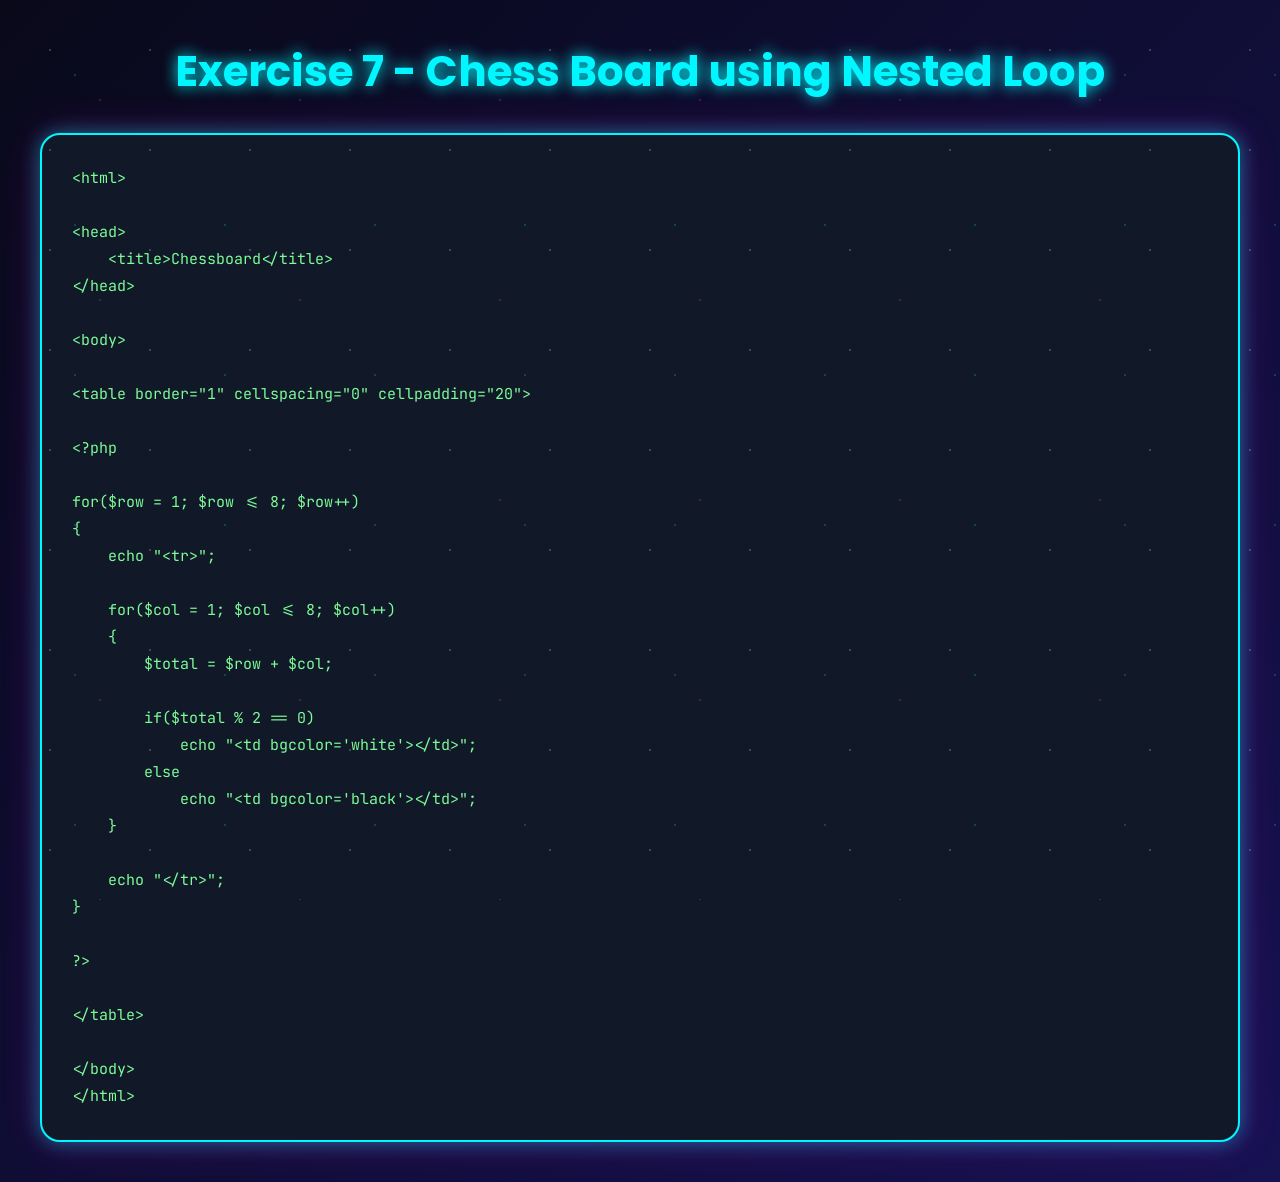
<file: seminar/seminar php/html/Exercise 7.html>
<!DOCTYPE html>
<html>
<head>
    <title>Exercise 7 Code</title>

    <style>
        body{
            background:#0f172a;
            color:#e2e8f0;
            font-family:Consolas, monospace;
            padding:30px;
        }

        h1{
            text-align:center;
            color:#38bdf8;
        }

        pre{
            background:#1e293b;
            padding:20px;
            border-radius:10px;
            overflow:auto;
            white-space:pre-wrap;
            user-select:none;
            border:1px solid #334155;
        }
    </style>
    <link  rel="stylesheet" href="excss.css" type="text/css">
</head>

<body>

<h1>Exercise 7 - Chess Board using Nested Loop</h1>

<pre>
&lt;html&gt;

&lt;head&gt;
    &lt;title&gt;Chessboard&lt;/title&gt;
&lt;/head&gt;

&lt;body&gt;

&lt;table border="1" cellspacing="0" cellpadding="20"&gt;

&lt;?php

for($row = 1; $row &lt;= 8; $row++)
{
    echo "&lt;tr&gt;";

    for($col = 1; $col &lt;= 8; $col++)
    {
        $total = $row + $col;

        if($total % 2 == 0)
            echo "&lt;td bgcolor='white'&gt;&lt;/td&gt;";
        else
            echo "&lt;td bgcolor='black'&gt;&lt;/td&gt;";
    }

    echo "&lt;/tr&gt;";
}

?&gt;

&lt;/table&gt;

&lt;/body&gt;
&lt;/html&gt;
</pre>

<script>
document.addEventListener('contextmenu', e => e.preventDefault());
document.addEventListener('copy', e => e.preventDefault());
document.addEventListener('selectstart', e => e.preventDefault());

document.addEventListener('keydown', function(e){
    if((e.ctrlKey || e.metaKey) && ['c','u','a','s'].includes(e.key.toLowerCase())){
        e.preventDefault();
    }

    if(e.key === "F12"){
        e.preventDefault();
    }
});
</script>

</body>
</html>
</file>
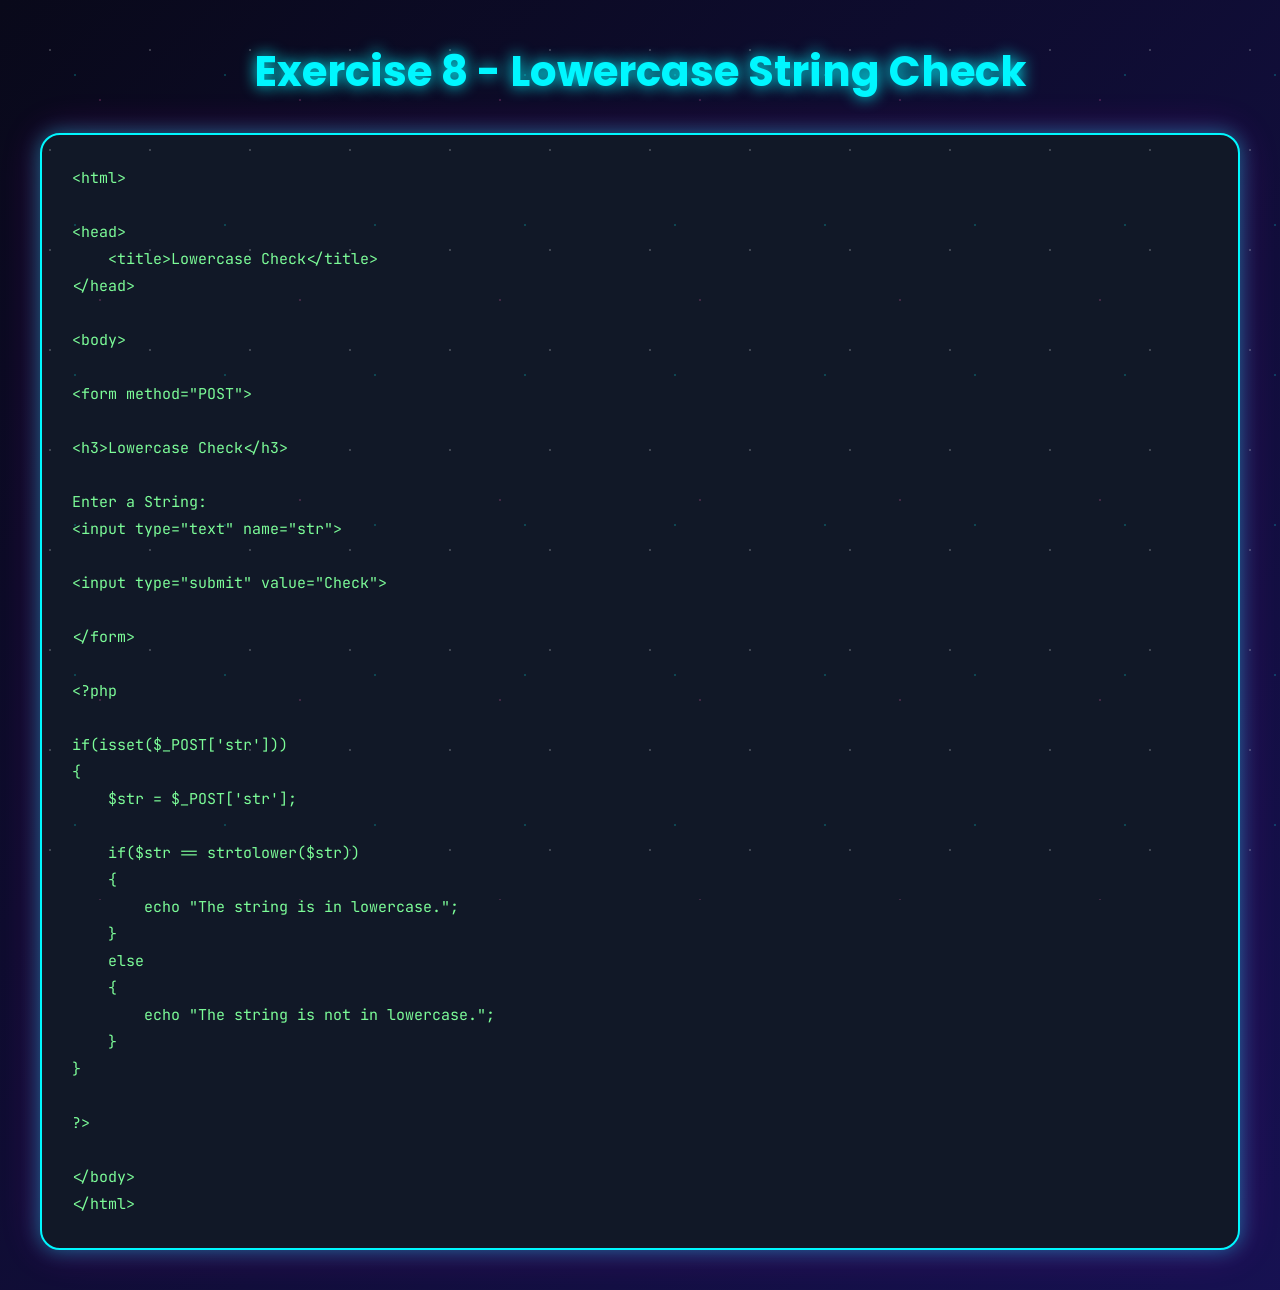
<file: seminar/seminar php/html/Exercise 8.html>
<!DOCTYPE html>
<html>
<head>
    <title>Exercise 8 Code</title>

    <style>
        body{
            background:#0f172a;
            color:#e2e8f0;
            font-family:Consolas, monospace;
            padding:30px;
        }

        h1{
            text-align:center;
            color:#38bdf8;
        }

        pre{
            background:#1e293b;
            padding:20px;
            border-radius:10px;
            overflow:auto;
            white-space:pre-wrap;
            user-select:none;
            border:1px solid #334155;
        }
    </style>
    <link  rel="stylesheet" href="excss.css" type="text/css">
</head>

<body>

<h1>Exercise 8 - Lowercase String Check</h1>

<pre>
&lt;html&gt;

&lt;head&gt;
    &lt;title&gt;Lowercase Check&lt;/title&gt;
&lt;/head&gt;

&lt;body&gt;

&lt;form method="POST"&gt;

&lt;h3&gt;Lowercase Check&lt;/h3&gt;

Enter a String:
&lt;input type="text" name="str"&gt;

&lt;input type="submit" value="Check"&gt;

&lt;/form&gt;

&lt;?php

if(isset($_POST['str']))
{
    $str = $_POST['str'];

    if($str == strtolower($str))
    {
        echo "The string is in lowercase.";
    }
    else
    {
        echo "The string is not in lowercase.";
    }
}

?&gt;

&lt;/body&gt;
&lt;/html&gt;
</pre>

<script>
document.addEventListener('contextmenu', e => e.preventDefault());
document.addEventListener('copy', e => e.preventDefault());
document.addEventListener('selectstart', e => e.preventDefault());

document.addEventListener('keydown', function(e){
    if((e.ctrlKey || e.metaKey) && ['c','u','a','s'].includes(e.key.toLowerCase())){
        e.preventDefault();
    }

    if(e.key === "F12"){
        e.preventDefault();
    }
});
</script>

</body>
</html>
</file>
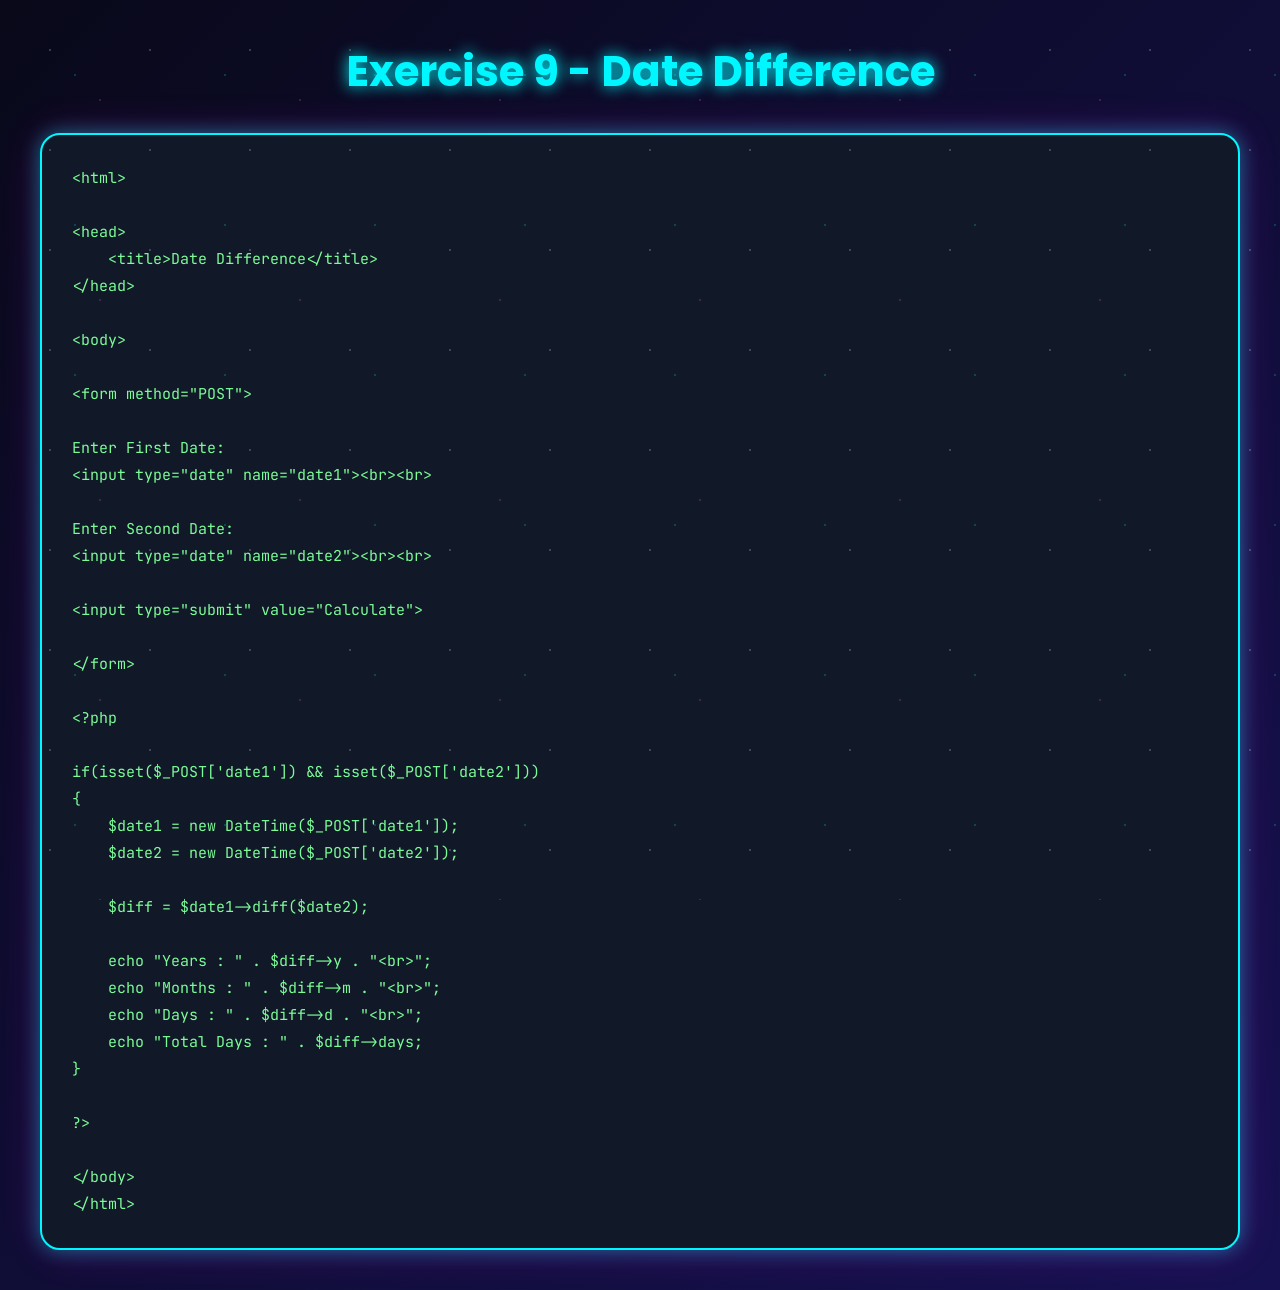
<file: seminar/seminar php/html/Exercise 9.html>
<!DOCTYPE html>
<html>
<head>
    <title>Exercise 9 Code</title>

    <style>
        body{
            background:#0f172a;
            color:#e2e8f0;
            font-family:Consolas, monospace;
            padding:30px;
        }

        h1{
            text-align:center;
            color:#38bdf8;
        }

        pre{
            background:#1e293b;
            padding:20px;
            border-radius:10px;
            overflow:auto;
            white-space:pre-wrap;
            user-select:none;
            border:1px solid #334155;
        }
    </style>
    <link  rel="stylesheet" href="excss.css" type="text/css">
</head>

<body>

<h1>Exercise 9 - Date Difference</h1>

<pre>
&lt;html&gt;

&lt;head&gt;
    &lt;title&gt;Date Difference&lt;/title&gt;
&lt;/head&gt;

&lt;body&gt;

&lt;form method="POST"&gt;

Enter First Date:
&lt;input type="date" name="date1"&gt;&lt;br&gt;&lt;br&gt;

Enter Second Date:
&lt;input type="date" name="date2"&gt;&lt;br&gt;&lt;br&gt;

&lt;input type="submit" value="Calculate"&gt;

&lt;/form&gt;

&lt;?php

if(isset($_POST['date1']) && isset($_POST['date2']))
{
    $date1 = new DateTime($_POST['date1']);
    $date2 = new DateTime($_POST['date2']);

    $diff = $date1-&gt;diff($date2);

    echo "Years : " . $diff-&gt;y . "&lt;br&gt;";
    echo "Months : " . $diff-&gt;m . "&lt;br&gt;";
    echo "Days : " . $diff-&gt;d . "&lt;br&gt;";
    echo "Total Days : " . $diff-&gt;days;
}

?&gt;

&lt;/body&gt;
&lt;/html&gt;
</pre>

<script>
document.addEventListener('contextmenu', e => e.preventDefault());
document.addEventListener('copy', e => e.preventDefault());
document.addEventListener('selectstart', e => e.preventDefault());

document.addEventListener('keydown', function(e){
    if((e.ctrlKey || e.metaKey) && ['c','u','a','s'].includes(e.key.toLowerCase())){
        e.preventDefault();
    }

    if(e.key === "F12"){
        e.preventDefault();
    }
});
</script>

</body>
</html>
</file>
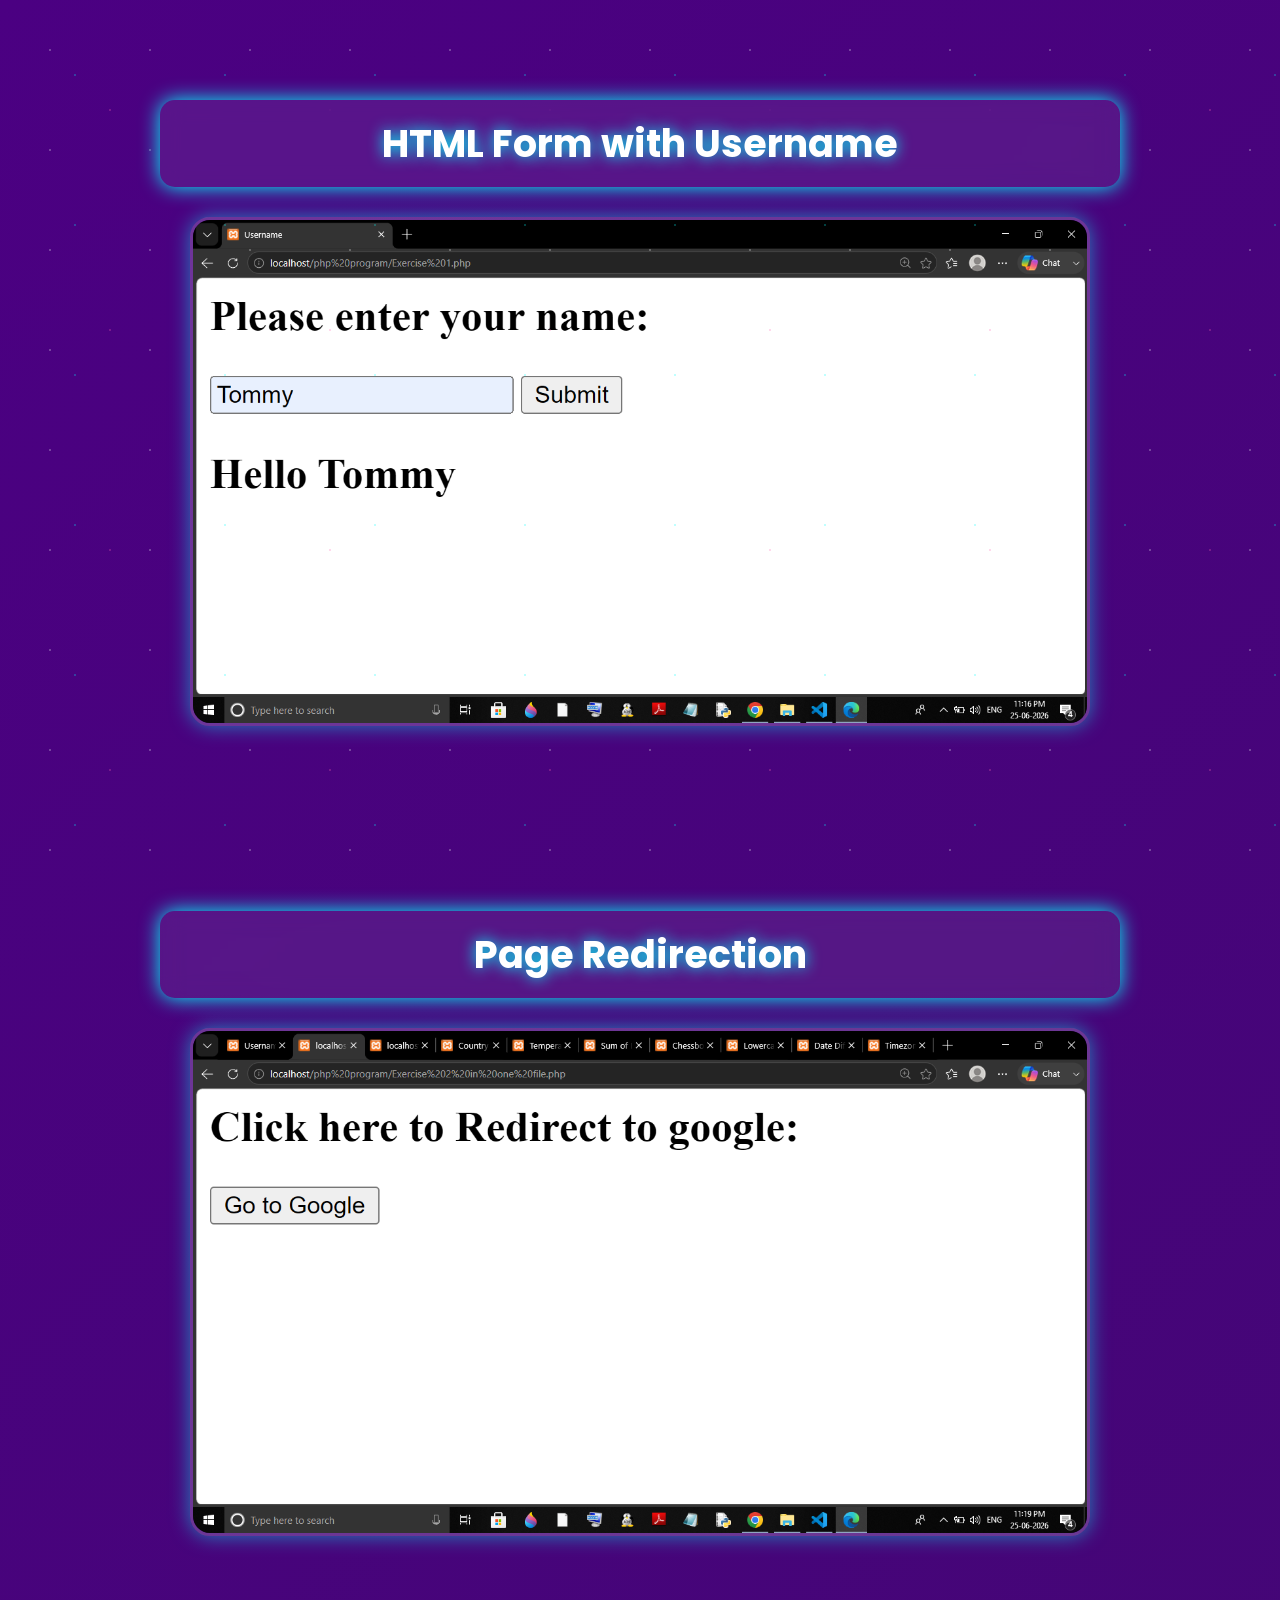
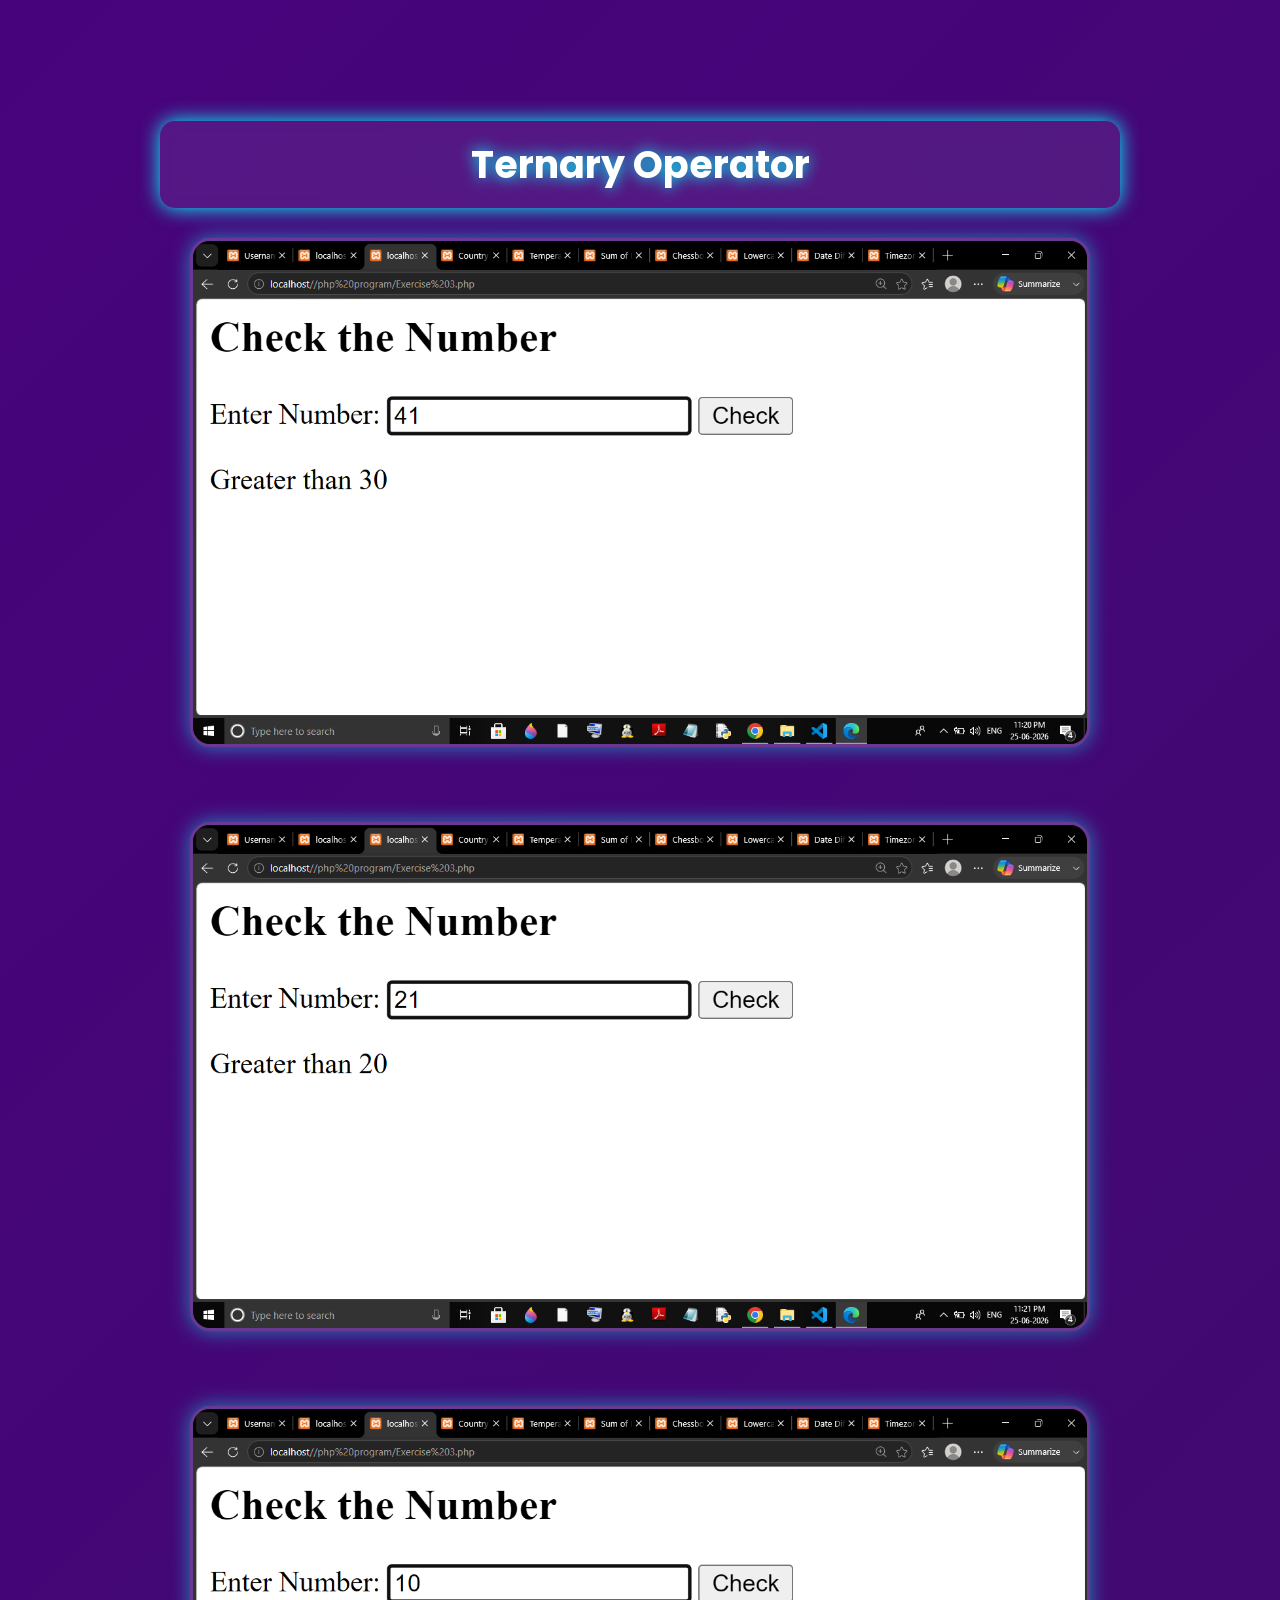
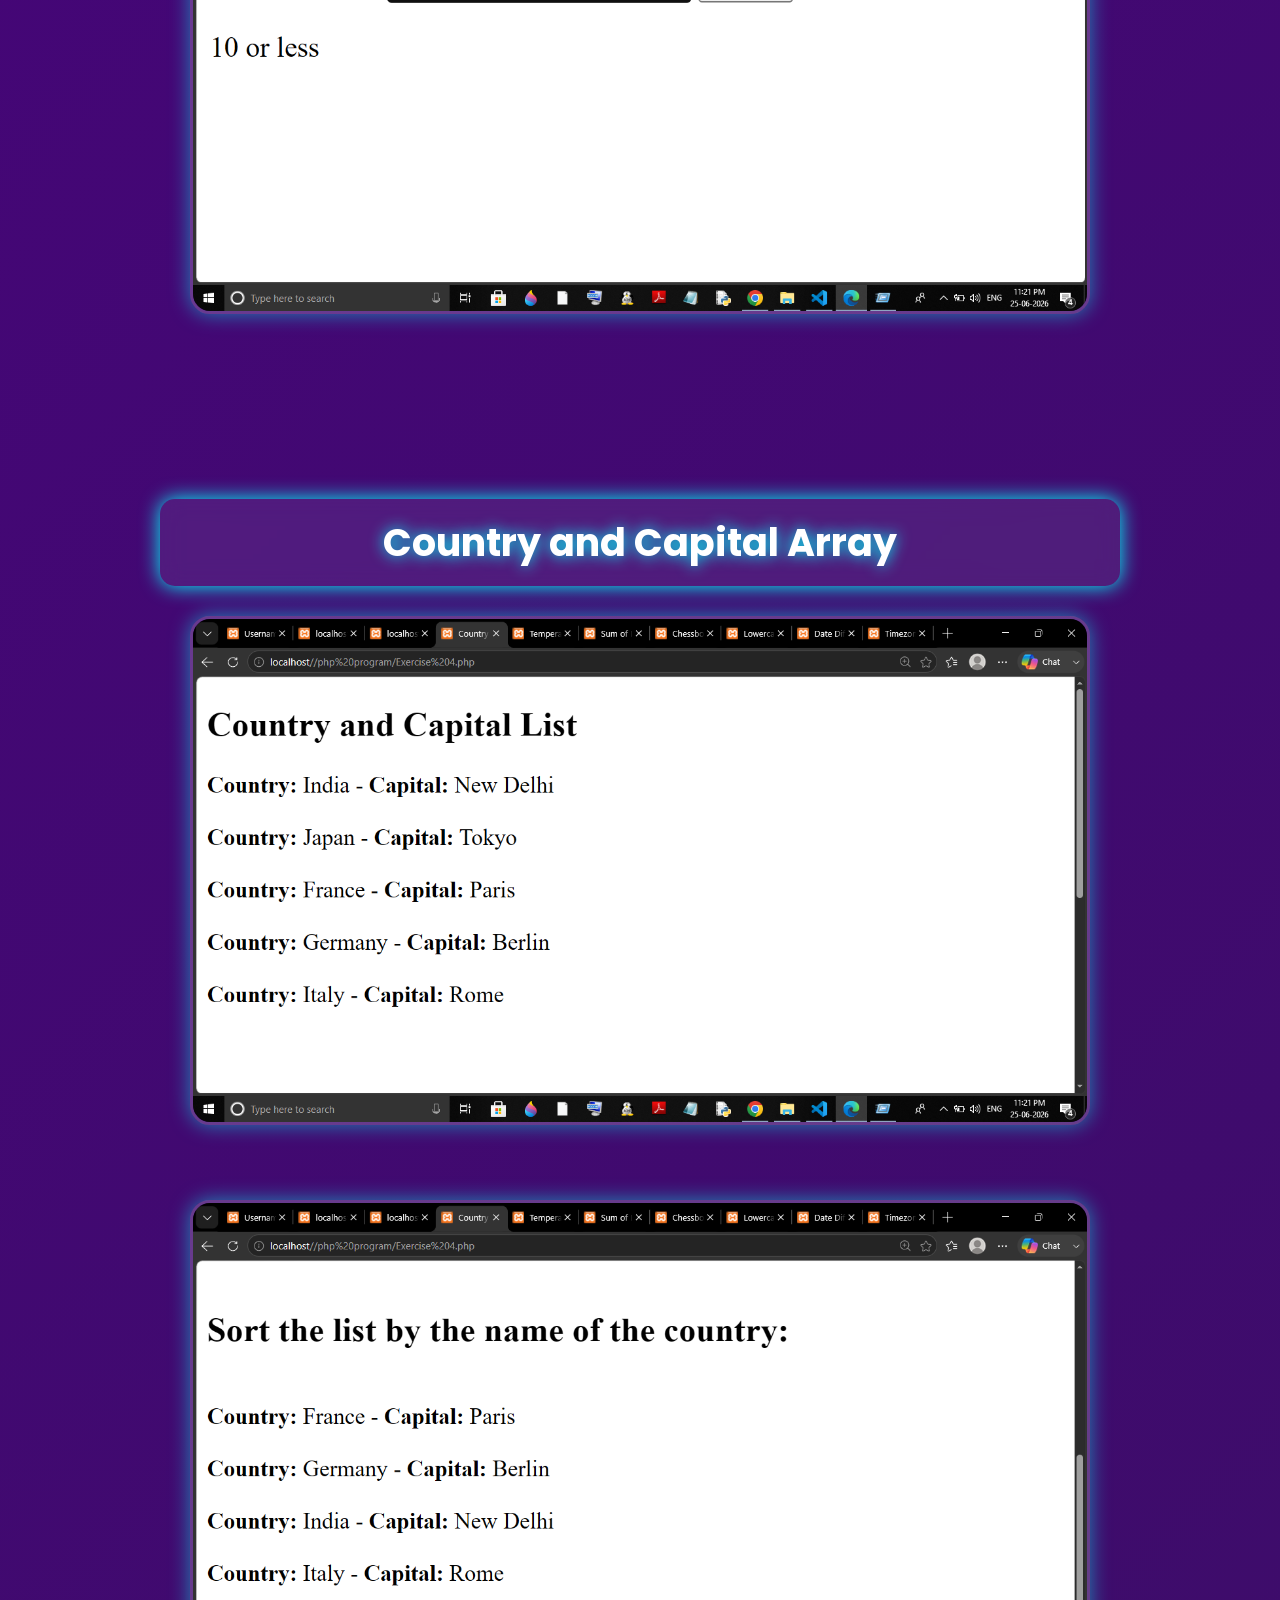
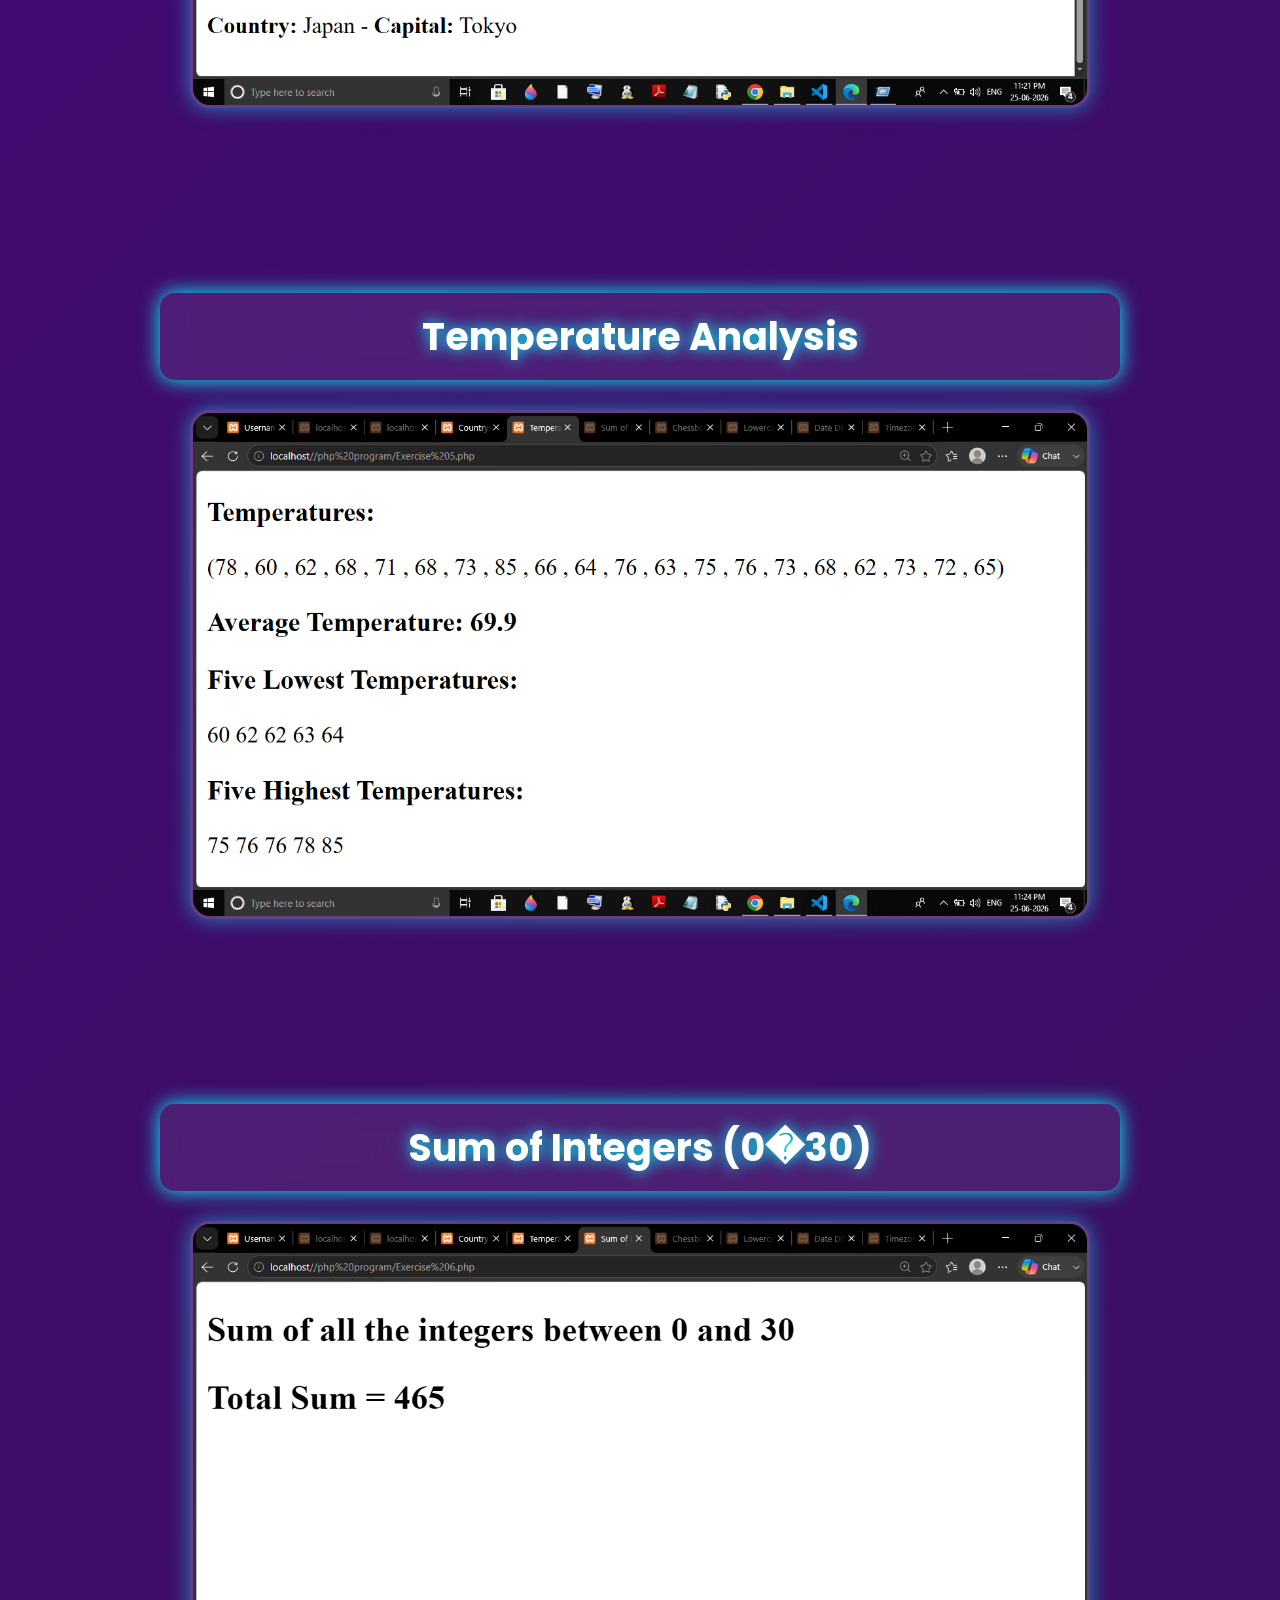
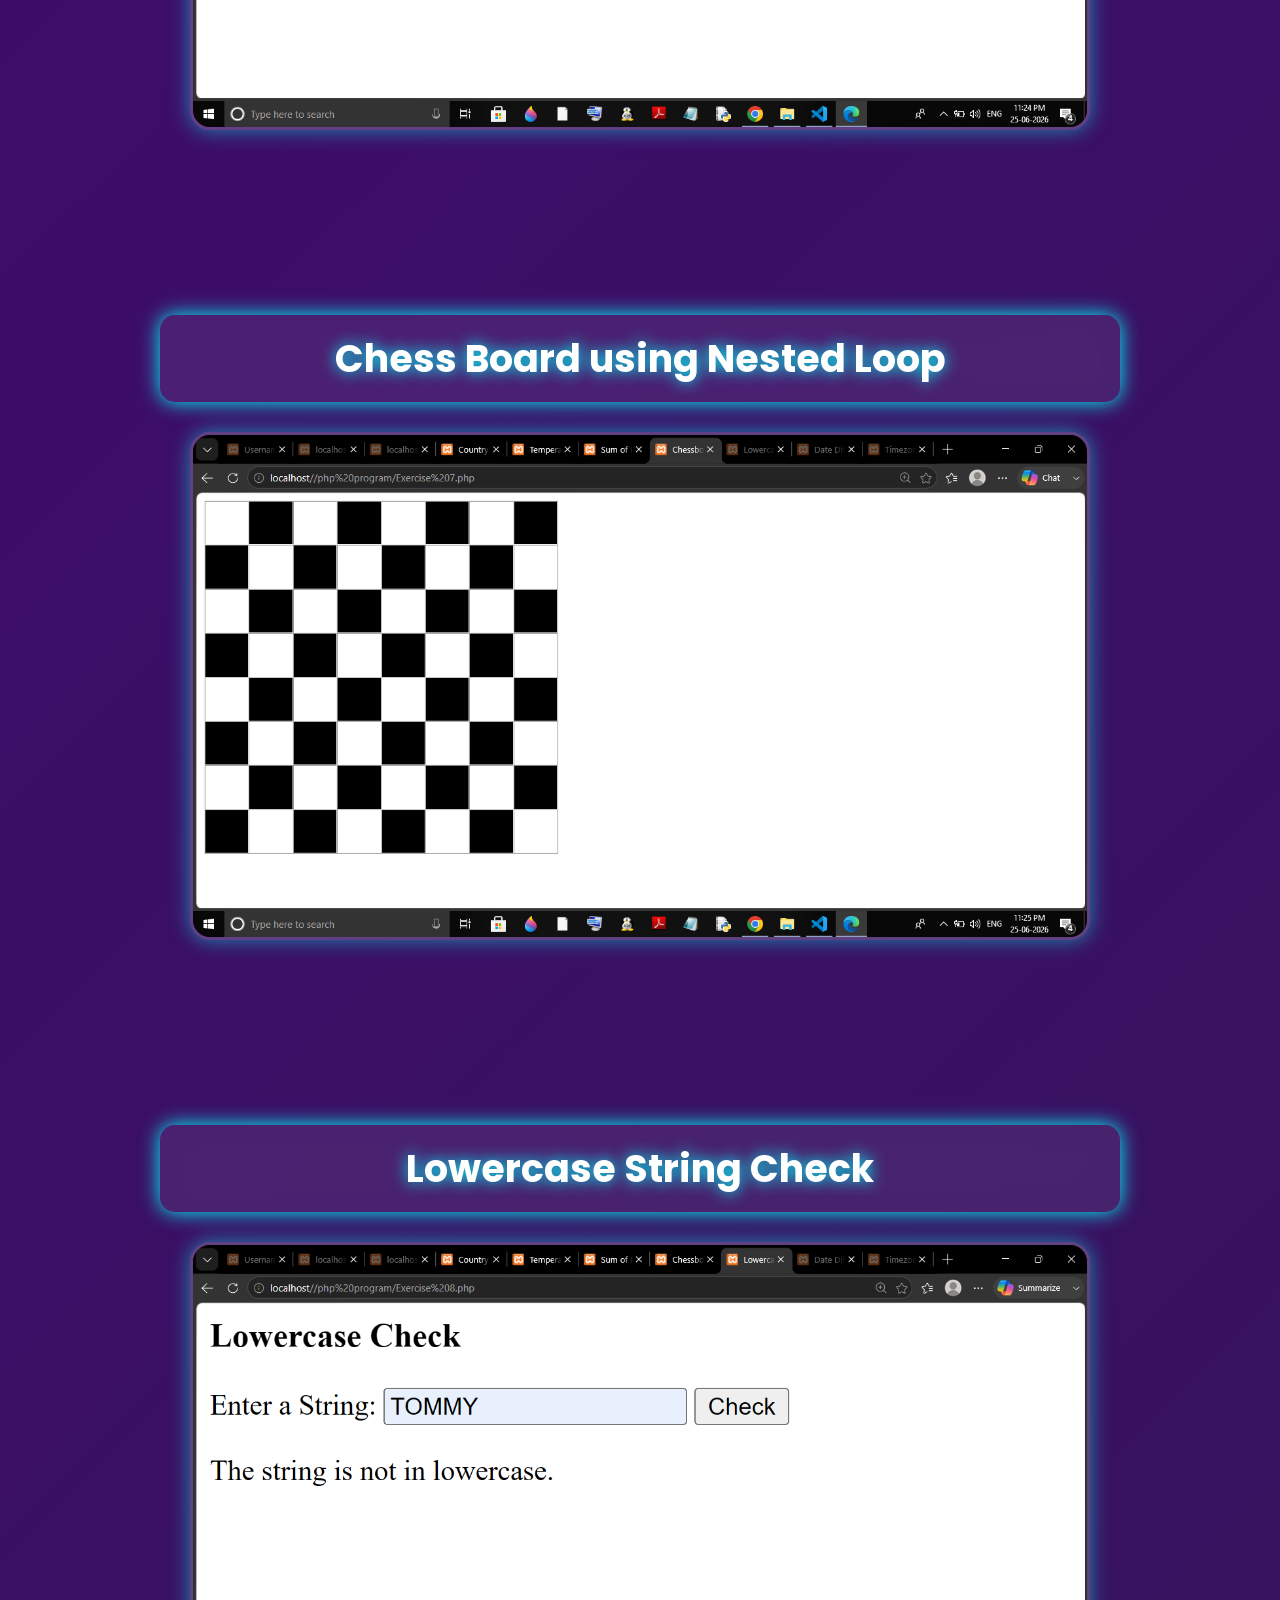
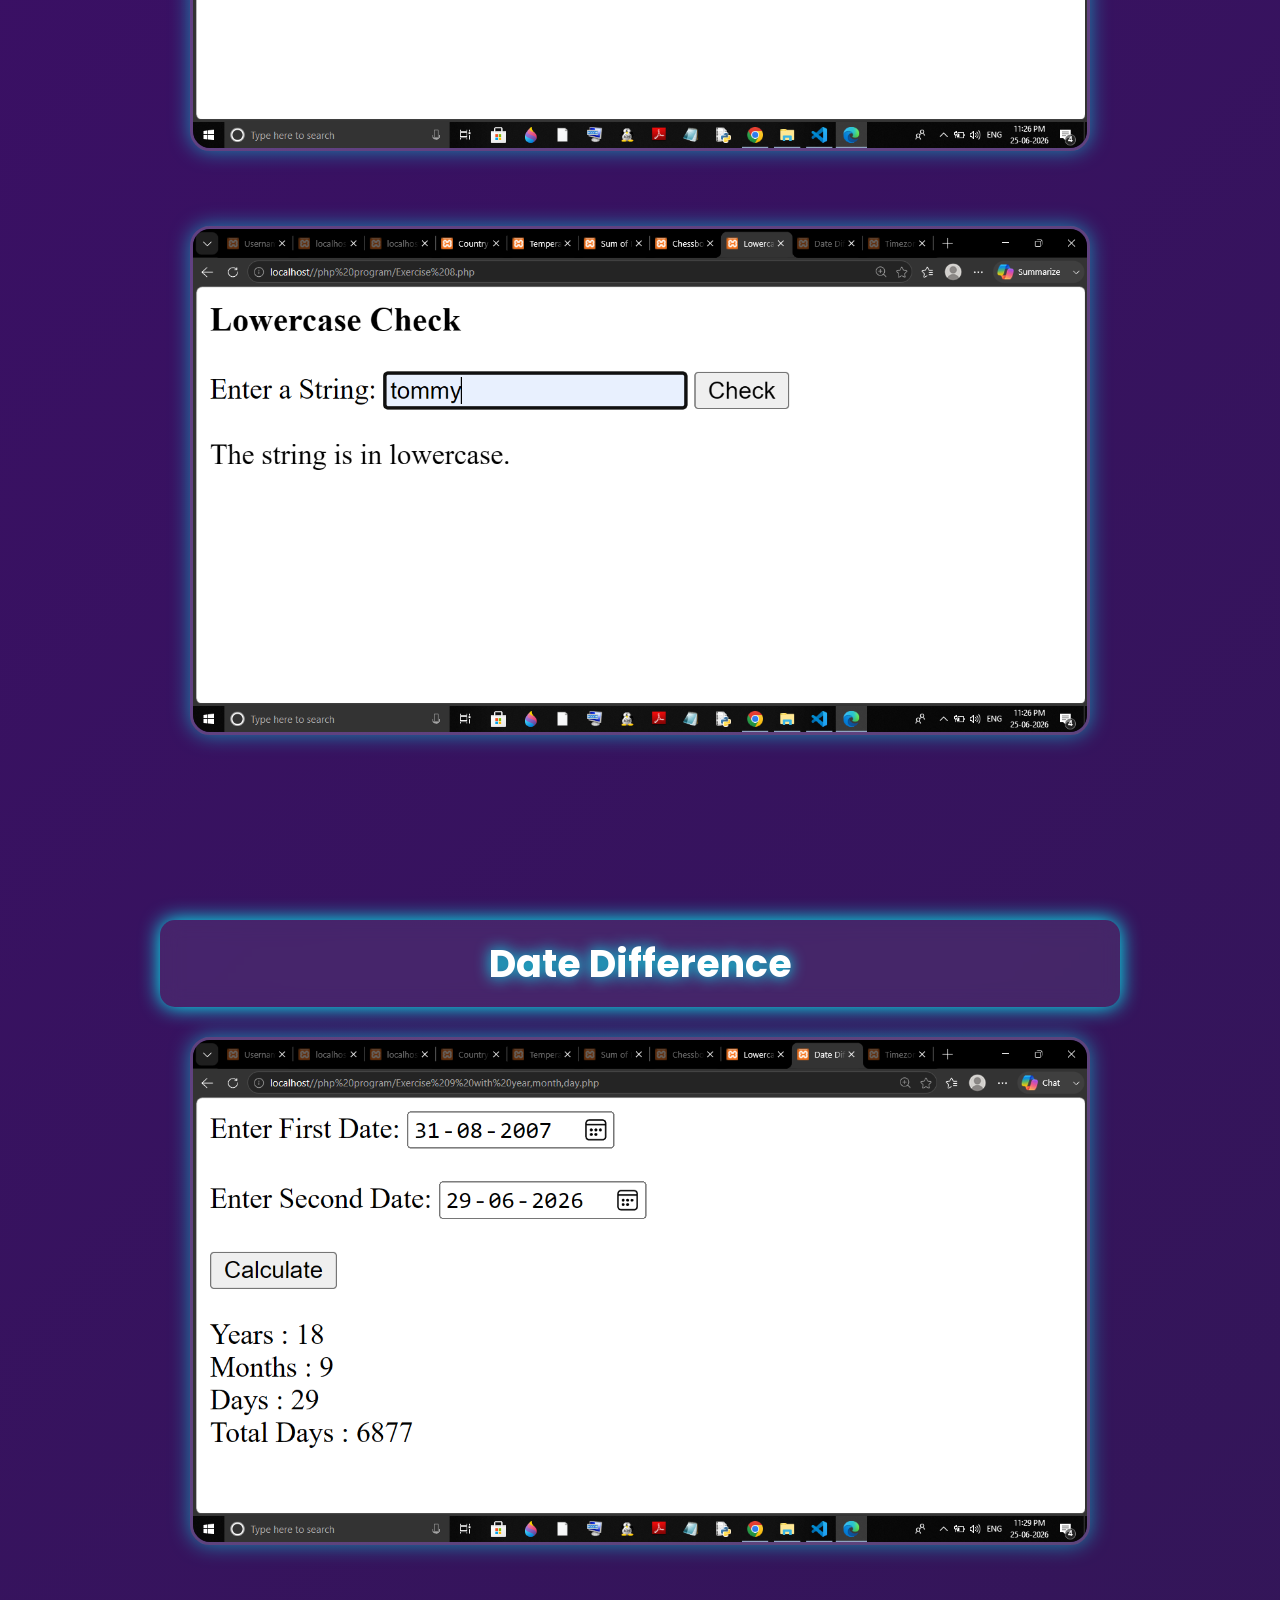
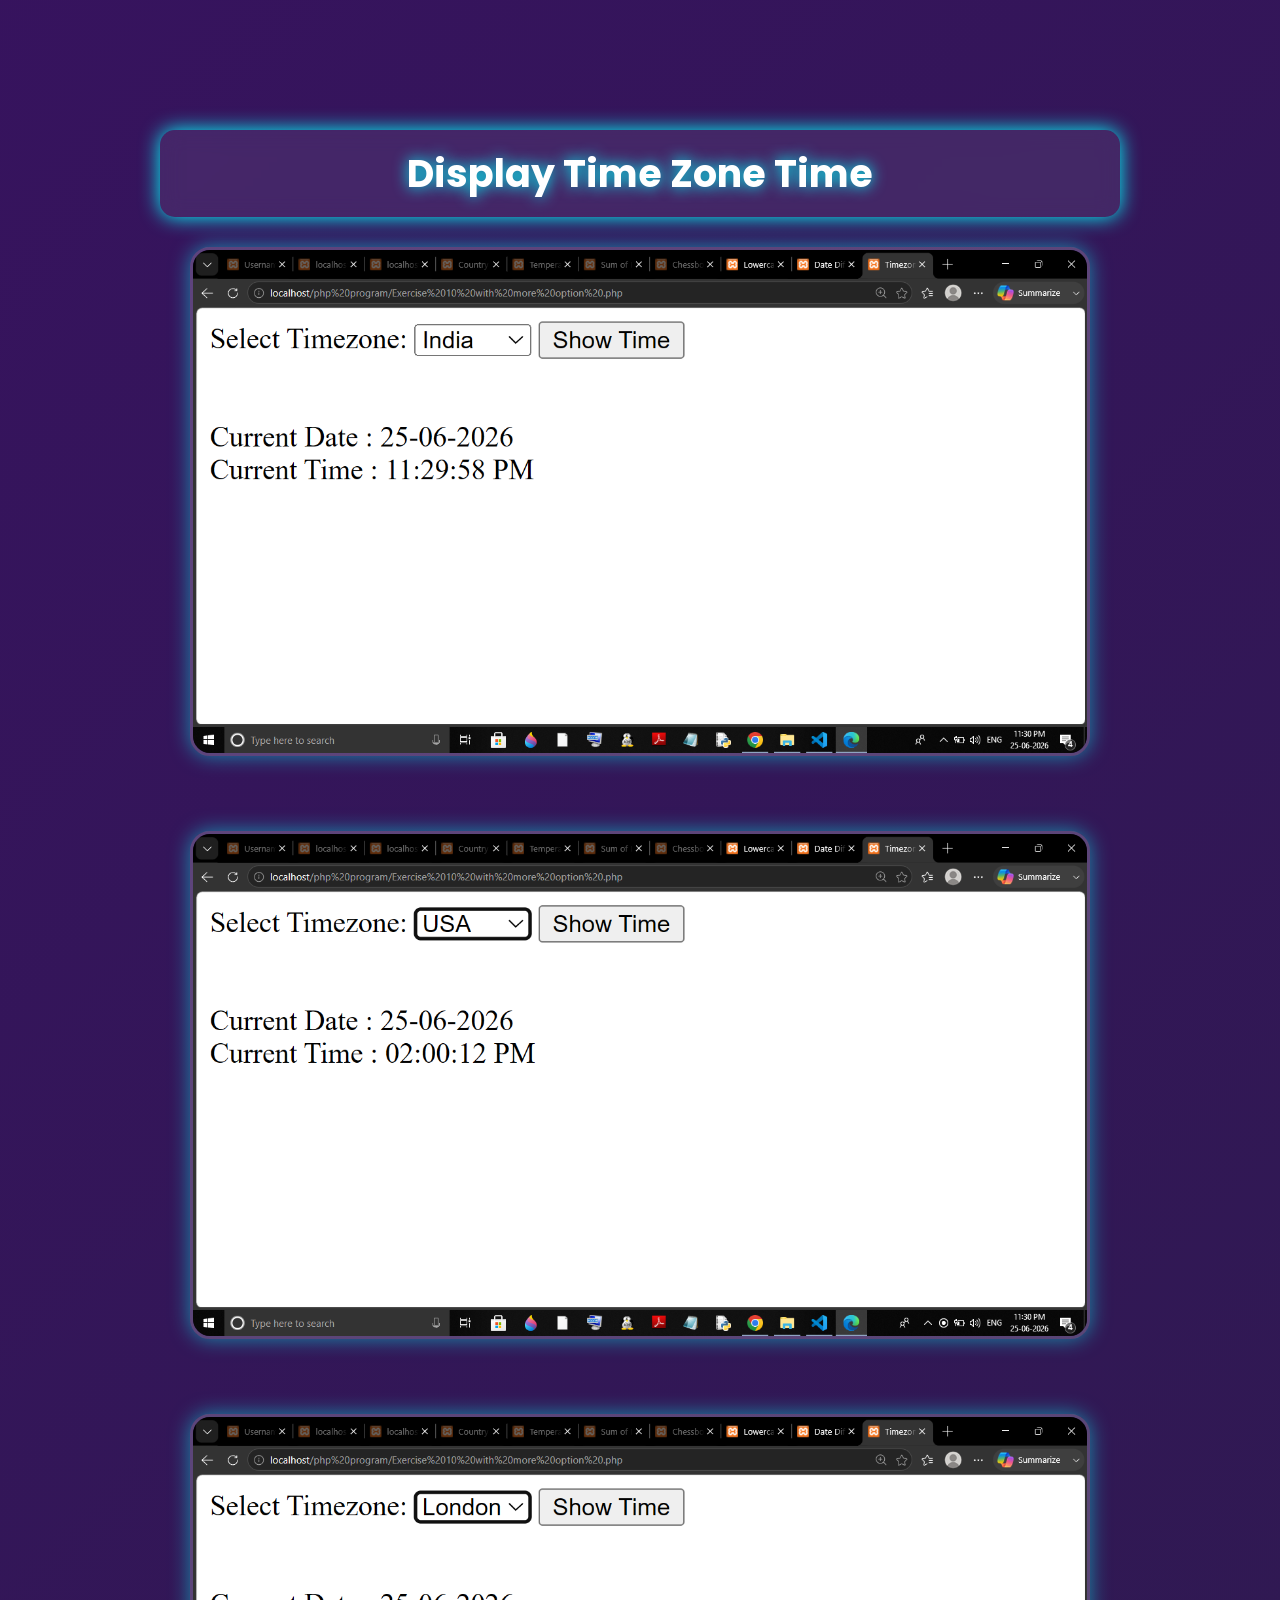
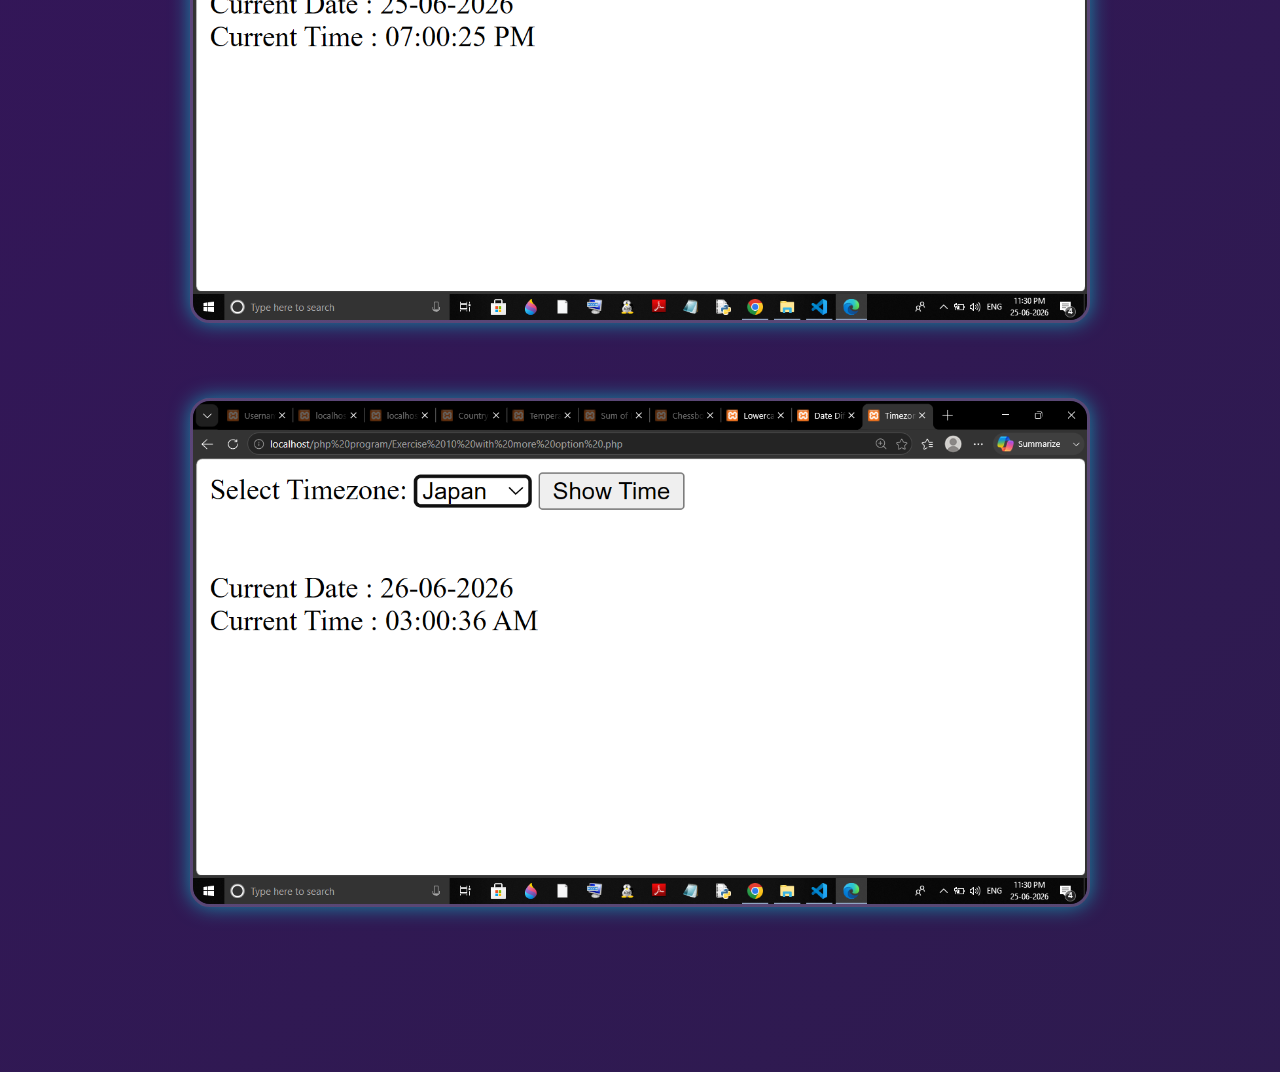
<file: seminar/seminar php/output/output.html>
<html>
    <head>
        <title>Output of PHP</title>

        <style>
            h1{
                color: rgb(144, 10, 30);
                text-align: center;
            }
            img{
                width: auto;
            }
        </style>

        <link  rel="stylesheet" href="outputcss1.css" type="text/css">
    </head>

<body>
    <h1 id="1">HTML Form with Username</h1>
    <img src="ex1.png"><br><br><br><br>

    <h1 id="2">Page Redirection</h1>
    <img src="ex2.png"><br><br><br><br>

    <h1 id="3">Ternary Operator</h1>
    <img src="ex3(1).png"><br><img src="ex3(2).png"><br><img src="ex3(3).png"><br><br><br><br>

    <h1 id="4">Country and Capital Array</h1>
    <img src="ex4(1).png"><br><img src="ex4(2).png"><br><br><br><br>

    <h1 id="5">Temperature Analysis</h1>
    <img src="ex5.png"><br><br><br><br>

    <h1 id="6">Sum of Integers (0�30)</h1>
    <img src="ex6.png"><br><br><br><br>

    <h1 id="7">Chess Board using Nested Loop</h1>
    <img src="ex7.png"><br><br><br><br>

    <h1 id="8">Lowercase String Check</h1>
    <img src="ex8(1).png"><br><img src="ex8(2).png"><br><br><br><br>

    <h1 id="9">Date Difference</h1>
    <img src="ex9.png"><br><br><br><br>

    <h1 id="10">Display Time Zone Time</h1>
    <img src="ex10(1).png"><br><img src="ex10(2).png"><br><img src="ex10(3).png"><br><img src="ex10(4).png"><br><br><br><br>

</body>
</html>
</file>
<file: seminarcss5.css>
@import url('https://fonts.googleapis.com/css2?family=Orbitron:wght@500;700&family=Poppins:wght@300;400;600&display=swap');

*{
    margin:0;
    padding:0;
    box-sizing:border-box;
}

html{
    scroll-behavior:smooth;
}

body{
    font-family:'Poppins',sans-serif;
    background:linear-gradient(-45deg,#020111,#0f0c29,#302b63,#24243e,#6a0572,#150050);
    background-size:600% 600%;
    animation:galaxy 18s ease infinite;
    color:#fff;
    padding:40px;
    overflow-x:hidden;
}

/* Animated Background */
@keyframes galaxy{
    0%{background-position:0% 50%;}
    50%{background-position:100% 50%;}
    100%{background-position:0% 50%;}
}

body::before{
    content:"";
    position:fixed;
    inset:0;
    background:
    radial-gradient(circle,#ffffff 1px,transparent 1px),
    radial-gradient(circle,#00ffff 1px,transparent 1px),
    radial-gradient(circle,#ff00ff 1px,transparent 1px);
    background-size:90px 90px,150px 150px,220px 220px;
    animation:stars 50s linear infinite;
    opacity:.25;
    pointer-events:none;
}

@keyframes stars{
    from{transform:translateY(0);}
    to{transform:translateY(-800px);}
}

/* Title */
h1{
    text-align:center;
    font-family:'Orbitron',sans-serif;
    font-size:60px;
    color:#fff;
    letter-spacing:3px;
    text-shadow:
    0 0 10px #00ffff,
    0 0 20px #00ffff,
    0 0 40px #ff00ff,
    0 0 80px #ff00ff;
    margin-bottom:40px;
    animation:glow 2s infinite alternate;
}

@keyframes glow{
    from{
        transform:scale(1);
    }
    to{
        transform:scale(1.03);
    }
}

h3{
    color:#00ffff;
    margin-bottom:25px;
    font-size:28px;
}

ol{
    list-style:none;
    max-width:1200px;
    margin:auto;
}

/* Anime Glass Cards */
li{
    position:relative;
    background:rgba(255,255,255,.08);
    backdrop-filter:blur(18px);
    border:2px solid rgba(255,255,255,.15);
    border-radius:25px;
    padding:28px;
    margin-bottom:35px;
    overflow:hidden;
    transition:.5s;
    box-shadow:
    0 0 15px rgba(255,0,255,.2);
}

li::before{
    content:"";
    position:absolute;
    top:-50%;
    left:-50%;
    width:200%;
    height:200%;
    background:linear-gradient(
    transparent,
    rgba(255,255,255,.4),
    transparent);
    transform:rotate(45deg);
    transition:.8s;
}

li:hover::before{
    left:120%;
}

li:hover{
    transform:translateY(-12px) scale(1.02);
    box-shadow:
    0 0 20px #00ffff,
    0 0 40px #ff00ff,
    0 0 60px #7c3aed;
}

/* Links */
li a{
    color:#ffe600;
    text-decoration:none;
    font-weight:bold;
    transition:.3s;
}

li a:hover{
    color:#ffffff;
    text-shadow:0 0 10px #00ffff;
}

/* Output Button */
.output-btn{
    display:inline-block;
    margin-top:18px;
    padding:12px 25px;
    border-radius:50px;
    background:linear-gradient(90deg,#ff00ff,#00ffff,#00ff66);
    background-size:300%;
    color:white !important;
    font-weight:bold;
    transition:.5s;
    animation:buttonmove 4s linear infinite;
}

@keyframes buttonmove{
    0%{background-position:0%;}
    100%{background-position:300%;}
}

.output-btn:hover{
    transform:scale(1.12);
    box-shadow:
    0 0 20px #00ffff,
    0 0 35px #ff00ff,
    0 0 55px #00ff66;
}

/* Footer */
footer{
    text-align:center;
    margin-top:60px;
    color:#ddd;
    font-size:15px;
}

/* Scrollbar */
::-webkit-scrollbar{
    width:10px;
}

::-webkit-scrollbar-track{
    background:#111;
}

::-webkit-scrollbar-thumb{
    background:linear-gradient(#ff00ff,#00ffff,#00ff66);
    border-radius:20px;
}

/* Mobile */
@media(max-width:768px){

body{
    padding:20px;
}

h1{
    font-size:34px;
}

li{
    padding:18px;
}

}
</file>
<file: seminar/seminar php/seminarcss5.css>
@import url('https://fonts.googleapis.com/css2?family=Orbitron:wght@500;700&family=Poppins:wght@300;400;600&display=swap');

*{
    margin:0;
    padding:0;
    box-sizing:border-box;
}

html{
    scroll-behavior:smooth;
}

body{
    font-family:'Poppins',sans-serif;
    background:linear-gradient(-45deg,#020111,#0f0c29,#302b63,#24243e,#6a0572,#150050);
    background-size:600% 600%;
    animation:galaxy 18s ease infinite;
    color:#fff;
    padding:40px;
    overflow-x:hidden;
}

/* Animated Background */
@keyframes galaxy{
    0%{background-position:0% 50%;}
    50%{background-position:100% 50%;}
    100%{background-position:0% 50%;}
}

body::before{
    content:"";
    position:fixed;
    inset:0;
    background:
    radial-gradient(circle,#ffffff 1px,transparent 1px),
    radial-gradient(circle,#00ffff 1px,transparent 1px),
    radial-gradient(circle,#ff00ff 1px,transparent 1px);
    background-size:90px 90px,150px 150px,220px 220px;
    animation:stars 50s linear infinite;
    opacity:.25;
    pointer-events:none;
}

@keyframes stars{
    from{transform:translateY(0);}
    to{transform:translateY(-800px);}
}

/* Title */
h1{
    text-align:center;
    font-family:'Orbitron',sans-serif;
    font-size:60px;
    color:#fff;
    letter-spacing:3px;
    text-shadow:
    0 0 10px #00ffff,
    0 0 20px #00ffff,
    0 0 40px #ff00ff,
    0 0 80px #ff00ff;
    margin-bottom:40px;
    animation:glow 2s infinite alternate;
}

@keyframes glow{
    from{
        transform:scale(1);
    }
    to{
        transform:scale(1.03);
    }
}

h3{
    color:#00ffff;
    margin-bottom:25px;
    font-size:28px;
}

ol{
    list-style:none;
    max-width:1200px;
    margin:auto;
}

/* Anime Glass Cards */
li{
    position:relative;
    background:rgba(255,255,255,.08);
    backdrop-filter:blur(18px);
    border:2px solid rgba(255,255,255,.15);
    border-radius:25px;
    padding:28px;
    margin-bottom:35px;
    overflow:hidden;
    transition:.5s;
    box-shadow:
    0 0 15px rgba(255,0,255,.2);
}

li::before{
    content:"";
    position:absolute;
    top:-50%;
    left:-50%;
    width:200%;
    height:200%;
    background:linear-gradient(
    transparent,
    rgba(255,255,255,.4),
    transparent);
    transform:rotate(45deg);
    transition:.8s;
}

li:hover::before{
    left:120%;
}

li:hover{
    transform:translateY(-12px) scale(1.02);
    box-shadow:
    0 0 20px #00ffff,
    0 0 40px #ff00ff,
    0 0 60px #7c3aed;
}

/* Links */
li a{
    color:#ffe600;
    text-decoration:none;
    font-weight:bold;
    transition:.3s;
}

li a:hover{
    color:#ffffff;
    text-shadow:0 0 10px #00ffff;
}

/* Output Button */
.output-btn{
    display:inline-block;
    margin-top:18px;
    padding:12px 25px;
    border-radius:50px;
    background:linear-gradient(90deg,#ff00ff,#00ffff,#00ff66);
    background-size:300%;
    color:white !important;
    font-weight:bold;
    transition:.5s;
    animation:buttonmove 4s linear infinite;
}

@keyframes buttonmove{
    0%{background-position:0%;}
    100%{background-position:300%;}
}

.output-btn:hover{
    transform:scale(1.12);
    box-shadow:
    0 0 20px #00ffff,
    0 0 35px #ff00ff,
    0 0 55px #00ff66;
}

/* Footer */
footer{
    text-align:center;
    margin-top:60px;
    color:#ddd;
    font-size:15px;
}

/* Scrollbar */
::-webkit-scrollbar{
    width:10px;
}

::-webkit-scrollbar-track{
    background:#111;
}

::-webkit-scrollbar-thumb{
    background:linear-gradient(#ff00ff,#00ffff,#00ff66);
    border-radius:20px;
}

/* Mobile */
@media(max-width:768px){

body{
    padding:20px;
}

h1{
    font-size:34px;
}

li{
    padding:18px;
}

}
</file>
<file: seminar/seminar php/html/excss.css>
@import url('https://fonts.googleapis.com/css2?family=JetBrains+Mono:wght@400;700&family=Poppins:wght@400;600&display=swap');

*{
    margin:0;
    padding:0;
    box-sizing:border-box;
}

body{
    font-family:'Poppins',sans-serif;
    background:linear-gradient(135deg,#09091a,#1b1464,#3c1361,#0f3460);
    background-size:400% 400%;
    animation:bgMove 15s infinite alternate;
    color:#fff;
    padding:40px;
}

@keyframes bgMove{
    from{background-position:left;}
    to{background-position:right;}
}

h1{
    text-align:center;
    font-size:42px;
    color:#00f7ff;
    margin-bottom:30px;
    text-shadow:0 0 15px #00f7ff;
}

/* Code Box */
pre{
    background:#111827;
    color:#7CFC98;
    font-family:'JetBrains Mono',monospace;
    font-size:15px;
    line-height:1.8;
    padding:30px;
    border-radius:20px;
    border:2px solid #00f7ff;
    overflow:auto;
    white-space:pre-wrap;
    box-shadow:
    0 0 20px rgba(0,255,255,.4),
    0 0 40px rgba(255,0,255,.2);
}

/* Scrollbar */
pre::-webkit-scrollbar{
    width:10px;
}

pre::-webkit-scrollbar-thumb{
    background:#00f7ff;
    border-radius:20px;
}

/* Floating Glow */
pre:hover{
    transform:scale(1.01);
    transition:.4s;
    box-shadow:
    0 0 25px cyan,
    0 0 50px magenta;
}

/* Stars */
body::before{
    content:"";
    position:fixed;
    inset:0;
    background-image:
        radial-gradient(white 1px,transparent 1px),
        radial-gradient(cyan 1px,transparent 1px),
        radial-gradient(hotpink 1px,transparent 1px);
    background-size:100px 100px,150px 150px,200px 200px;
    opacity:.2;
    pointer-events:none;
}

/* Mobile */
@media(max-width:768px){
    body{
        padding:15px;
    }

    h1{
        font-size:28px;
    }

    pre{
        font-size:13px;
        padding:18px;
    }
}
</file>
<file: seminar/seminar php/output/outputcss1.css>
@import url('https://fonts.googleapis.com/css2?family=Poppins:wght@300;400;600;700&display=swap');

*{
    margin:0;
    padding:0;
    box-sizing:border-box;
}

body{
    font-family:'Poppins',sans-serif;
    background:linear-gradient(-45deg,#0f0c29,#302b63,#24243e,#4b0082);
    background-size:400% 400%;
    animation:bgMove 12s ease infinite;
    padding:40px;
    color:white;
}

@keyframes bgMove{
    0%{background-position:0% 50%;}
    50%{background-position:100% 50%;}
    100%{background-position:0% 50%;}
}

/* Floating Stars */
body::before{
    content:"";
    position:fixed;
    top:0;
    left:0;
    width:100%;
    height:100%;
    background-image:
    radial-gradient(white 1px,transparent 1px),
    radial-gradient(cyan 1px,transparent 1px),
    radial-gradient(hotpink 1px,transparent 1px);
    background-size:100px 100px,150px 150px,220px 220px;
    opacity:.25;
    animation:stars 60s linear infinite;
    pointer-events:none;
}

@keyframes stars{
    from{transform:translateY(0);}
    to{transform:translateY(-800px);}
}

h1{
    text-align:center;
    color:#fff;
    font-size:38px;
    margin:60px auto 30px;
    padding:15px;
    width:80%;
    border-radius:15px;
    background:rgba(255,255,255,.08);
    backdrop-filter:blur(10px);
    box-shadow:0 0 20px cyan;
    text-shadow:0 0 15px cyan;
    animation:fadeDown 1s ease;
}

@keyframes fadeDown{
    from{
        opacity:0;
        transform:translateY(-40px);
    }
    to{
        opacity:1;
        transform:translateY(0);
    }
}

img{
    display:block;
    width:90%;
    max-width:900px;
    margin:25px auto;
    border-radius:20px;
    border:3px solid rgba(255,255,255,.2);
    box-shadow:0 0 20px rgba(0,255,255,.5);
    transition:.5s;
    animation:fadeUp 1s ease;
}

img:hover{
    transform:scale(1.04);
    box-shadow:
    0 0 25px cyan,
    0 0 45px magenta;
}

@keyframes fadeUp{
    from{
        opacity:0;
        transform:translateY(50px);
    }
    to{
        opacity:1;
        transform:translateY(0);
    }
}

/* Scrollbar */

::-webkit-scrollbar{
    width:10px;
}

::-webkit-scrollbar-thumb{
    background:linear-gradient(cyan,magenta);
    border-radius:20px;
}

/* Mobile */

@media(max-width:768px){

body{
    padding:15px;
}

h1{
    width:95%;
    font-size:26px;
}

img{
    width:100%;
}

}
</file>
